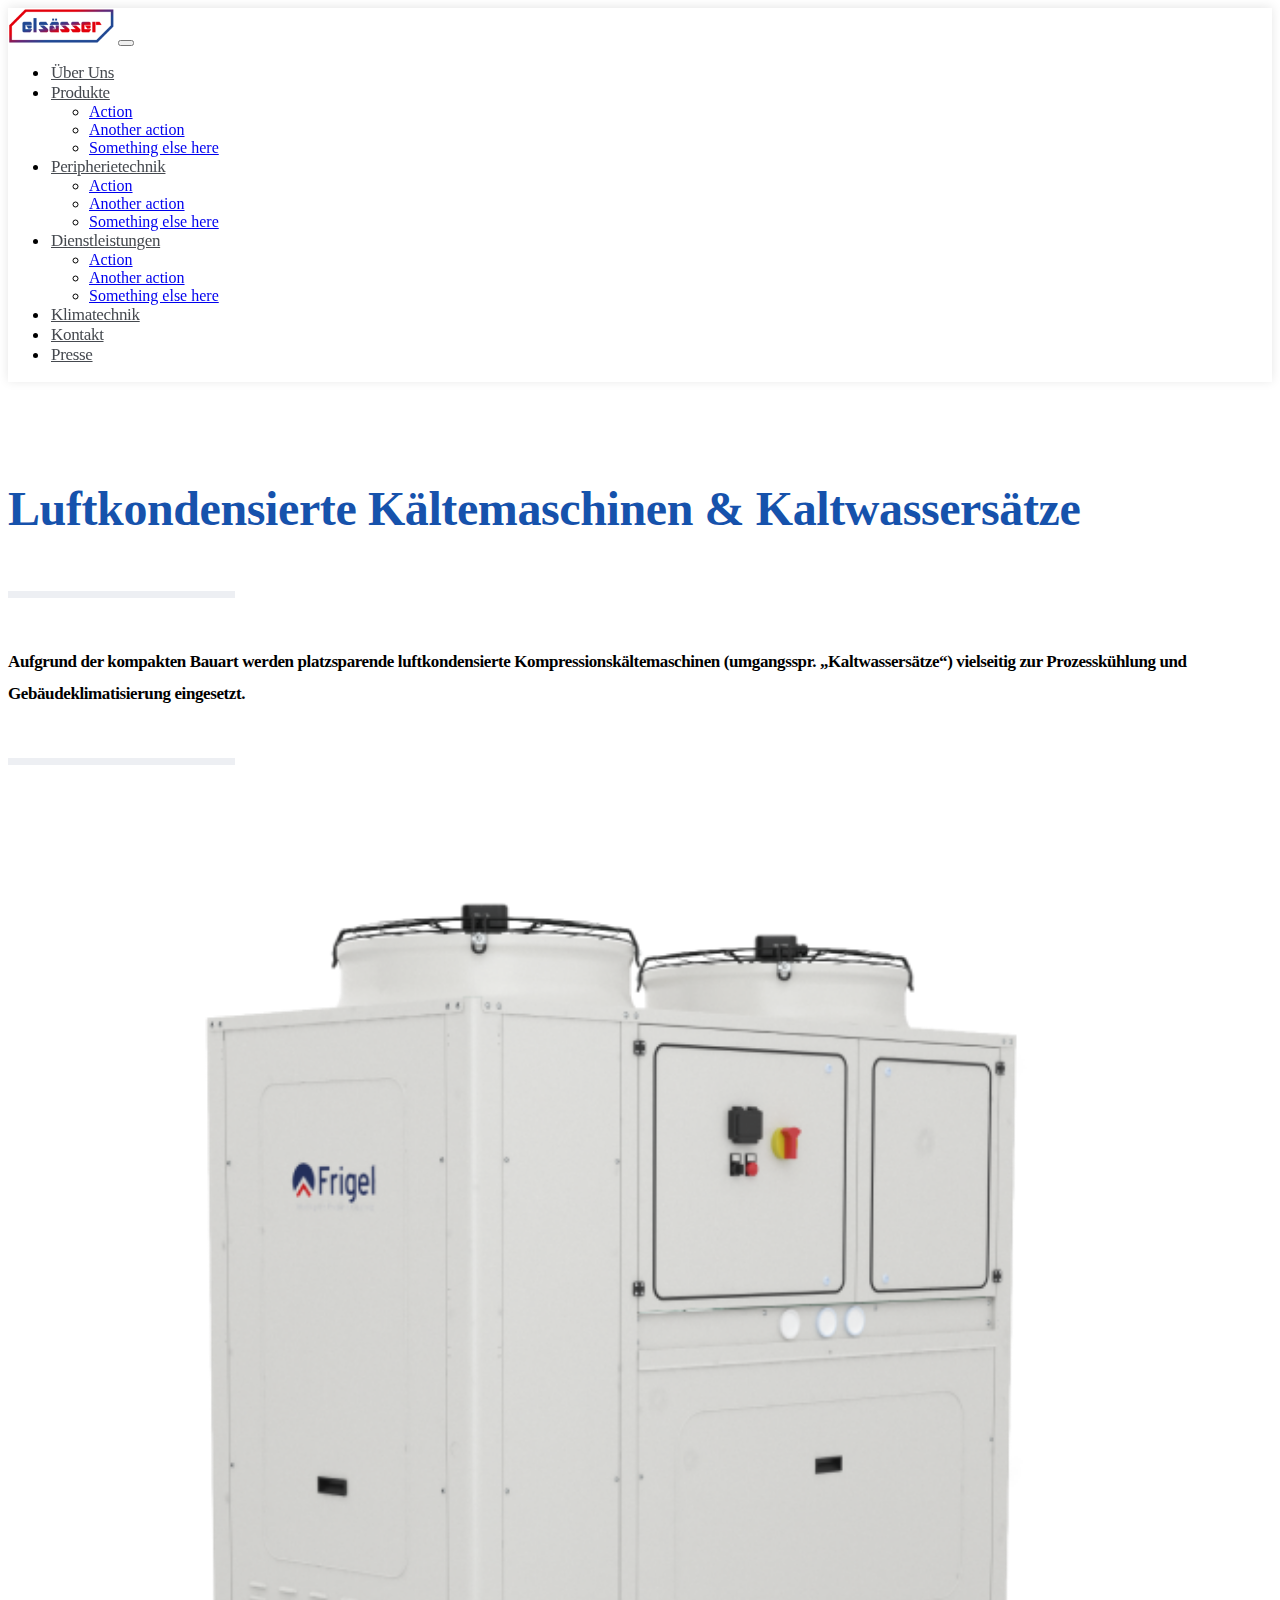
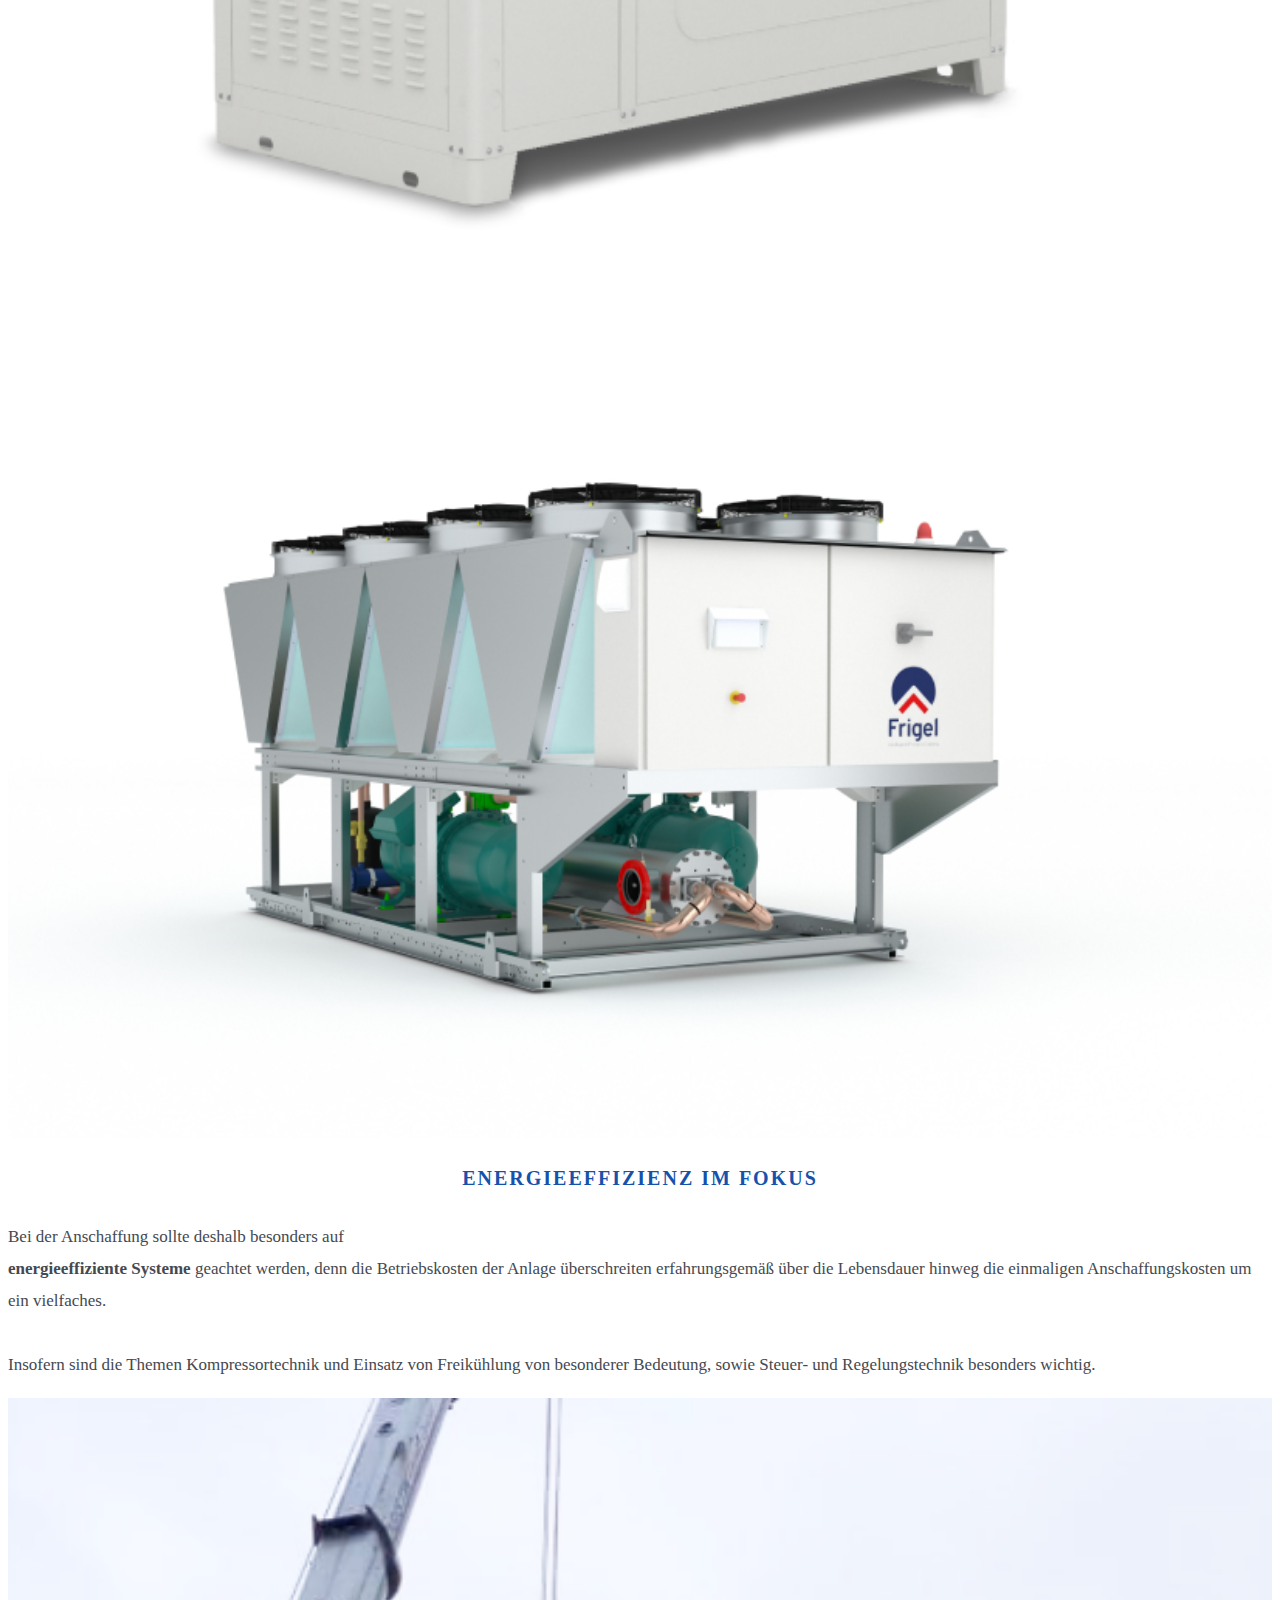
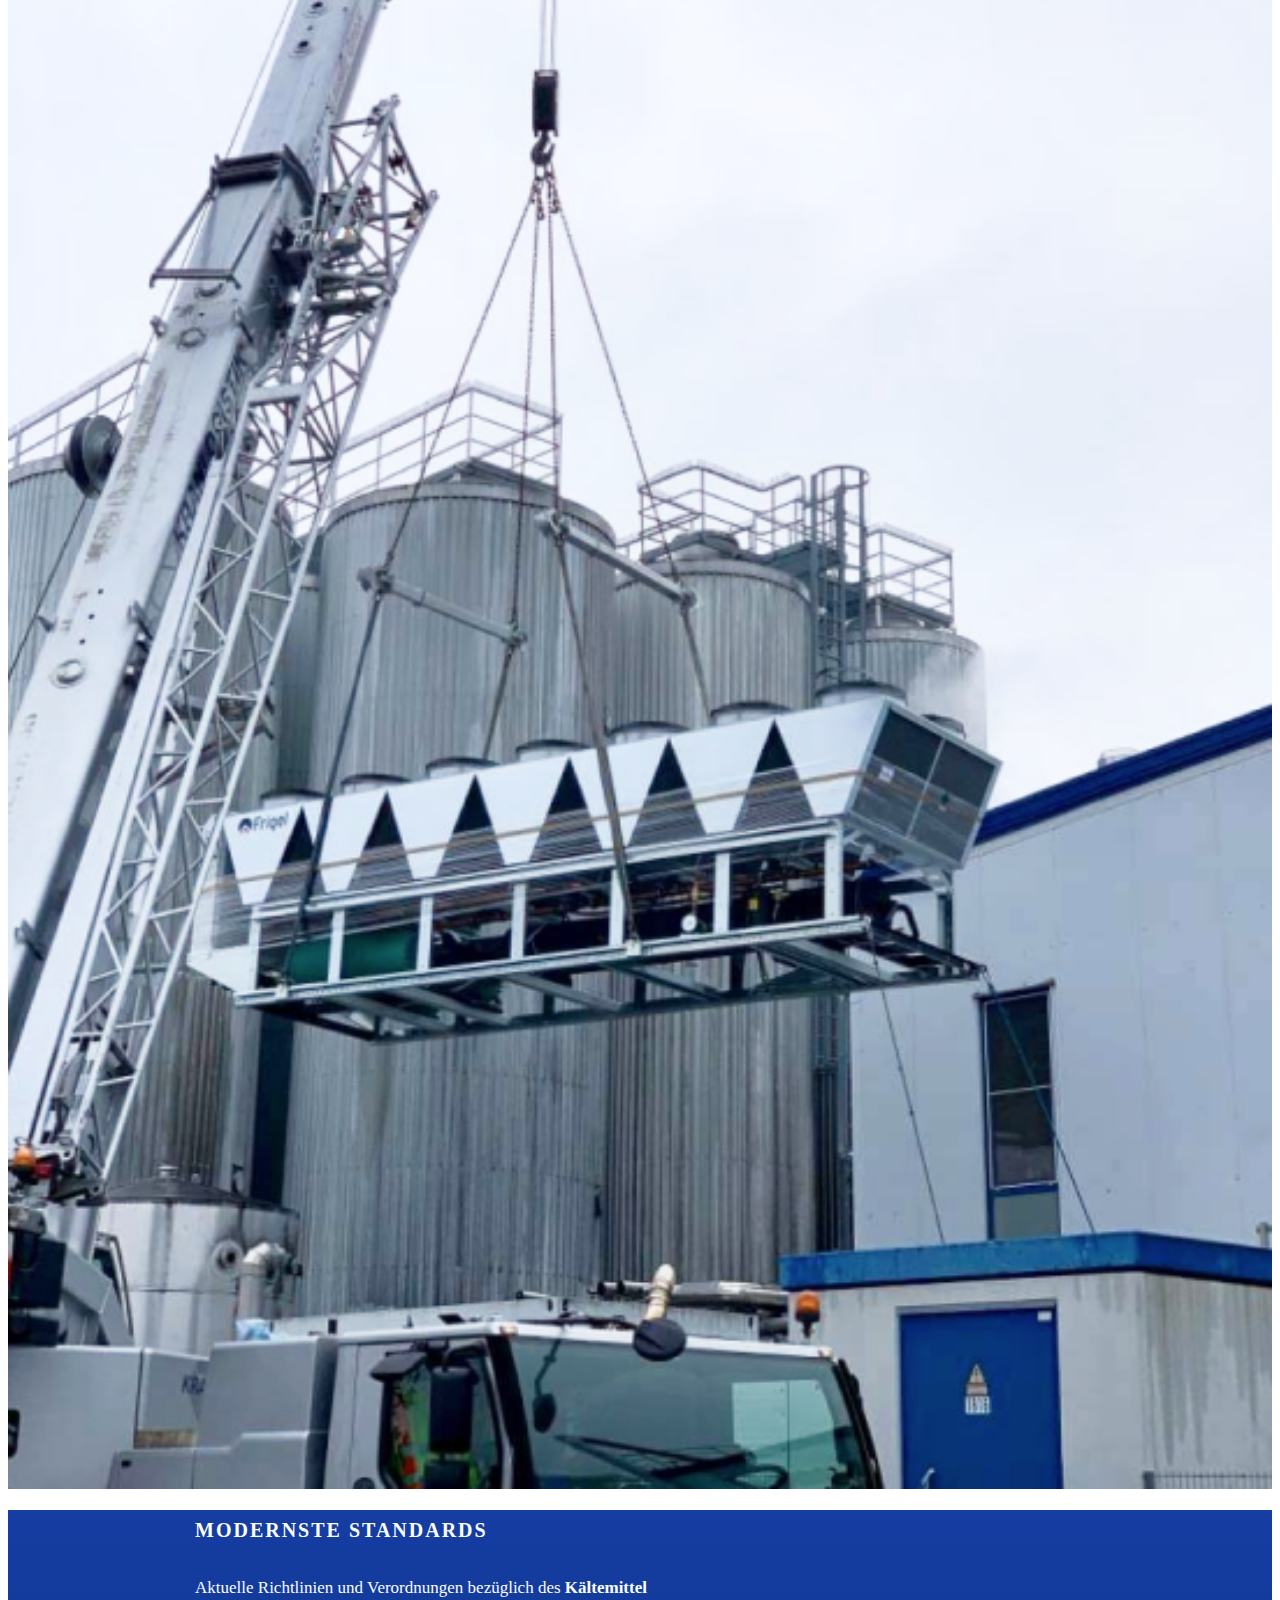
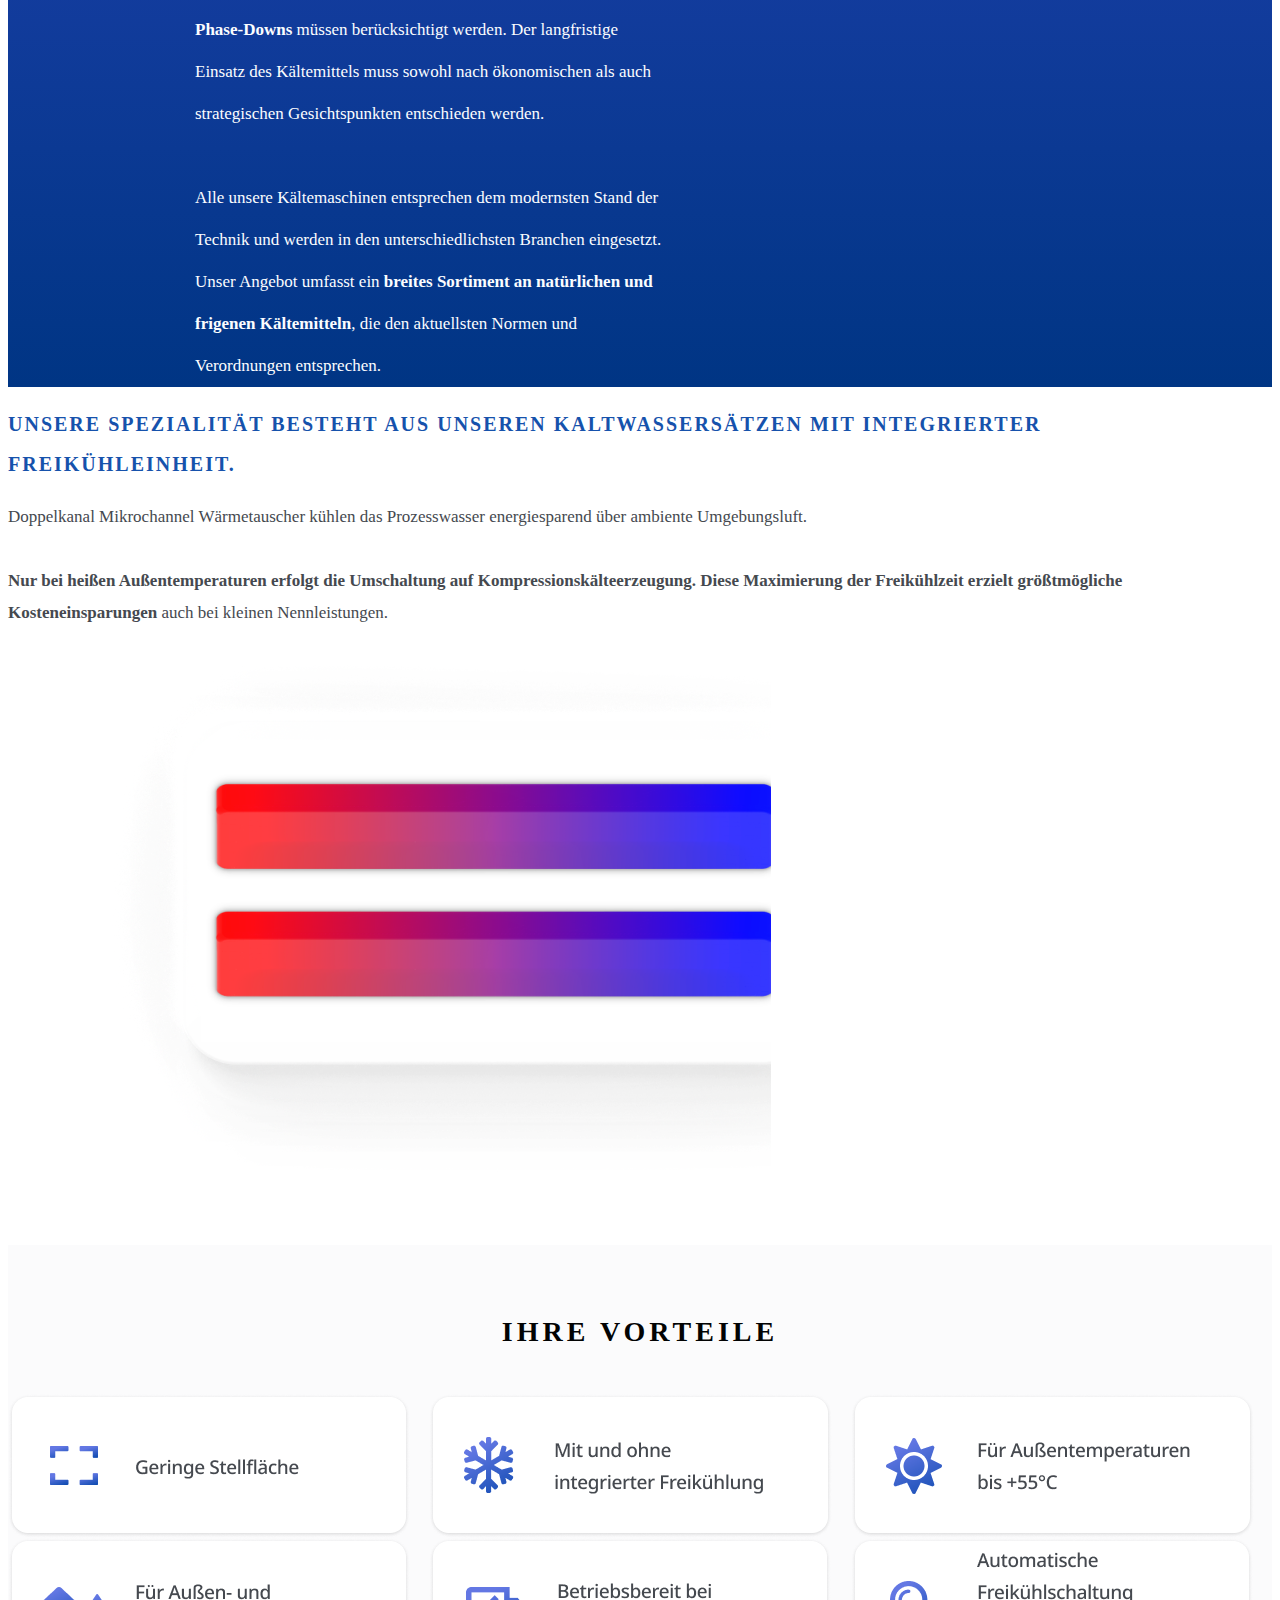
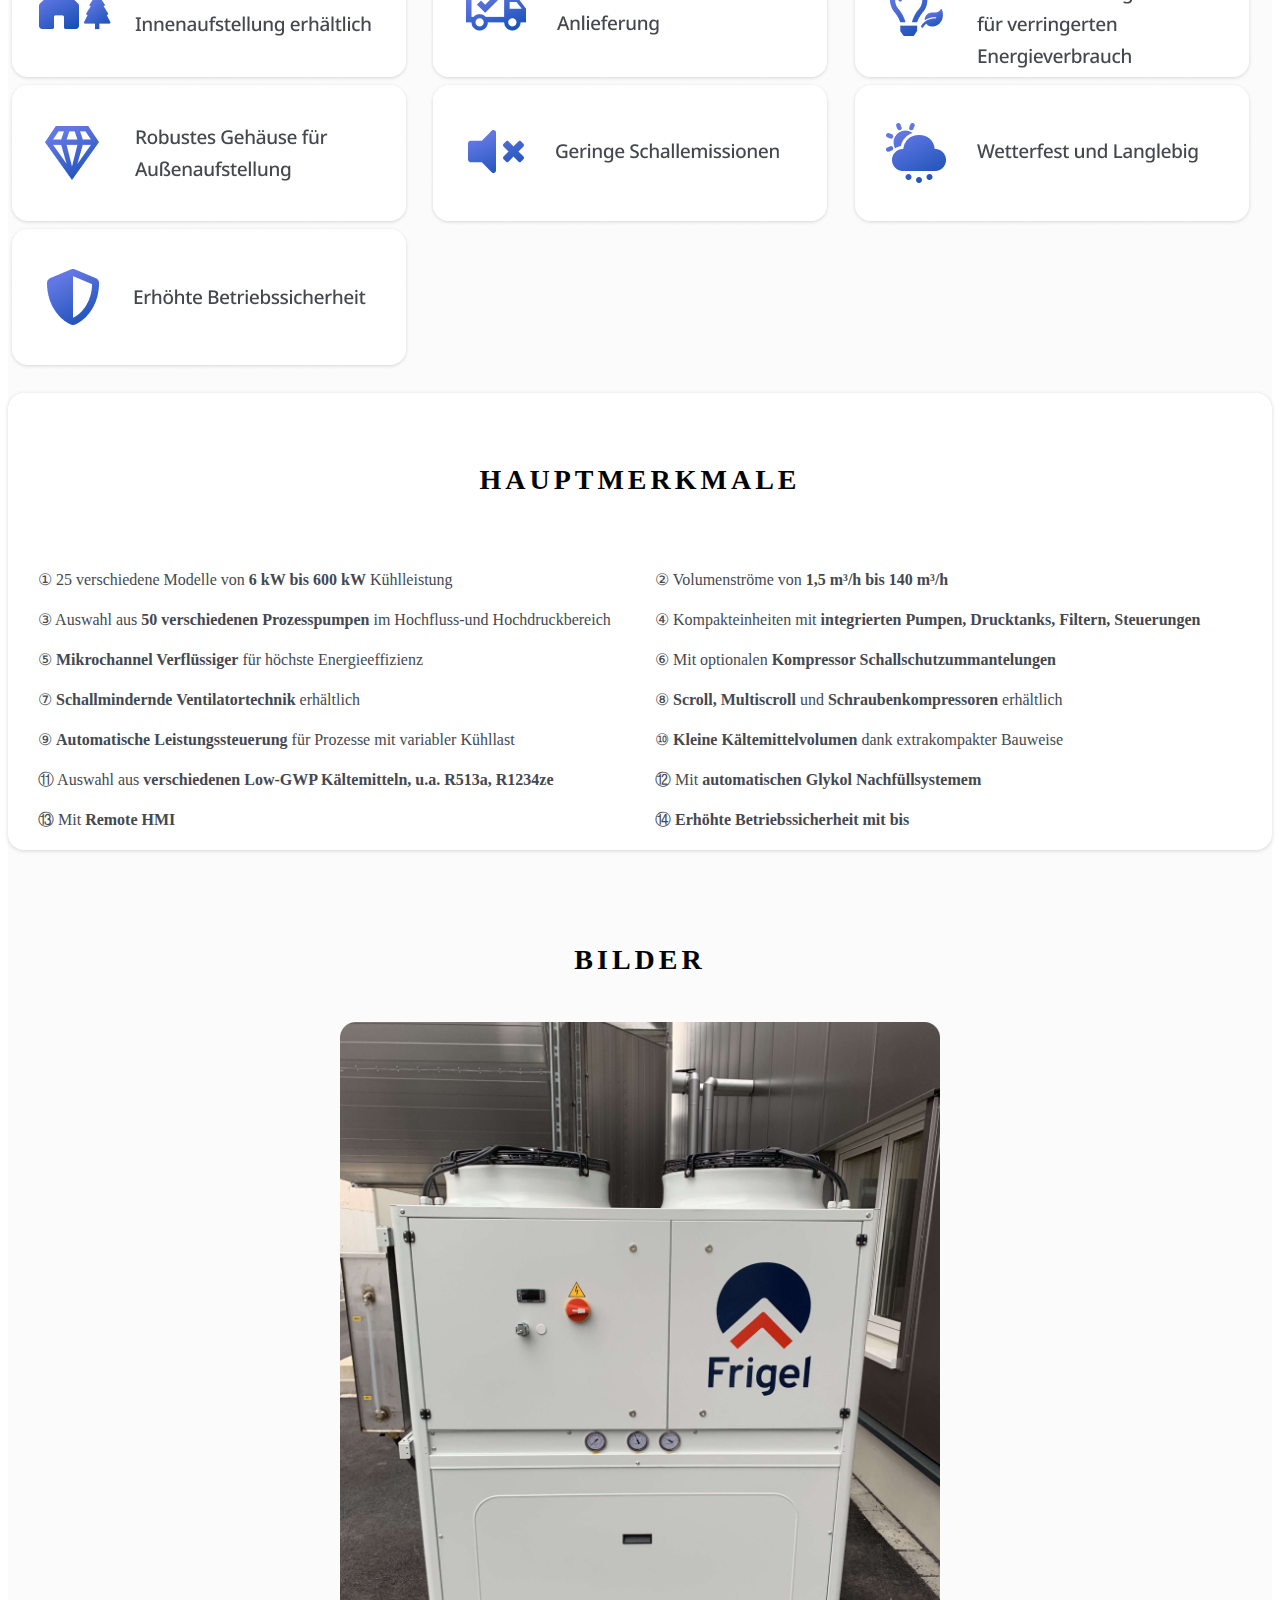
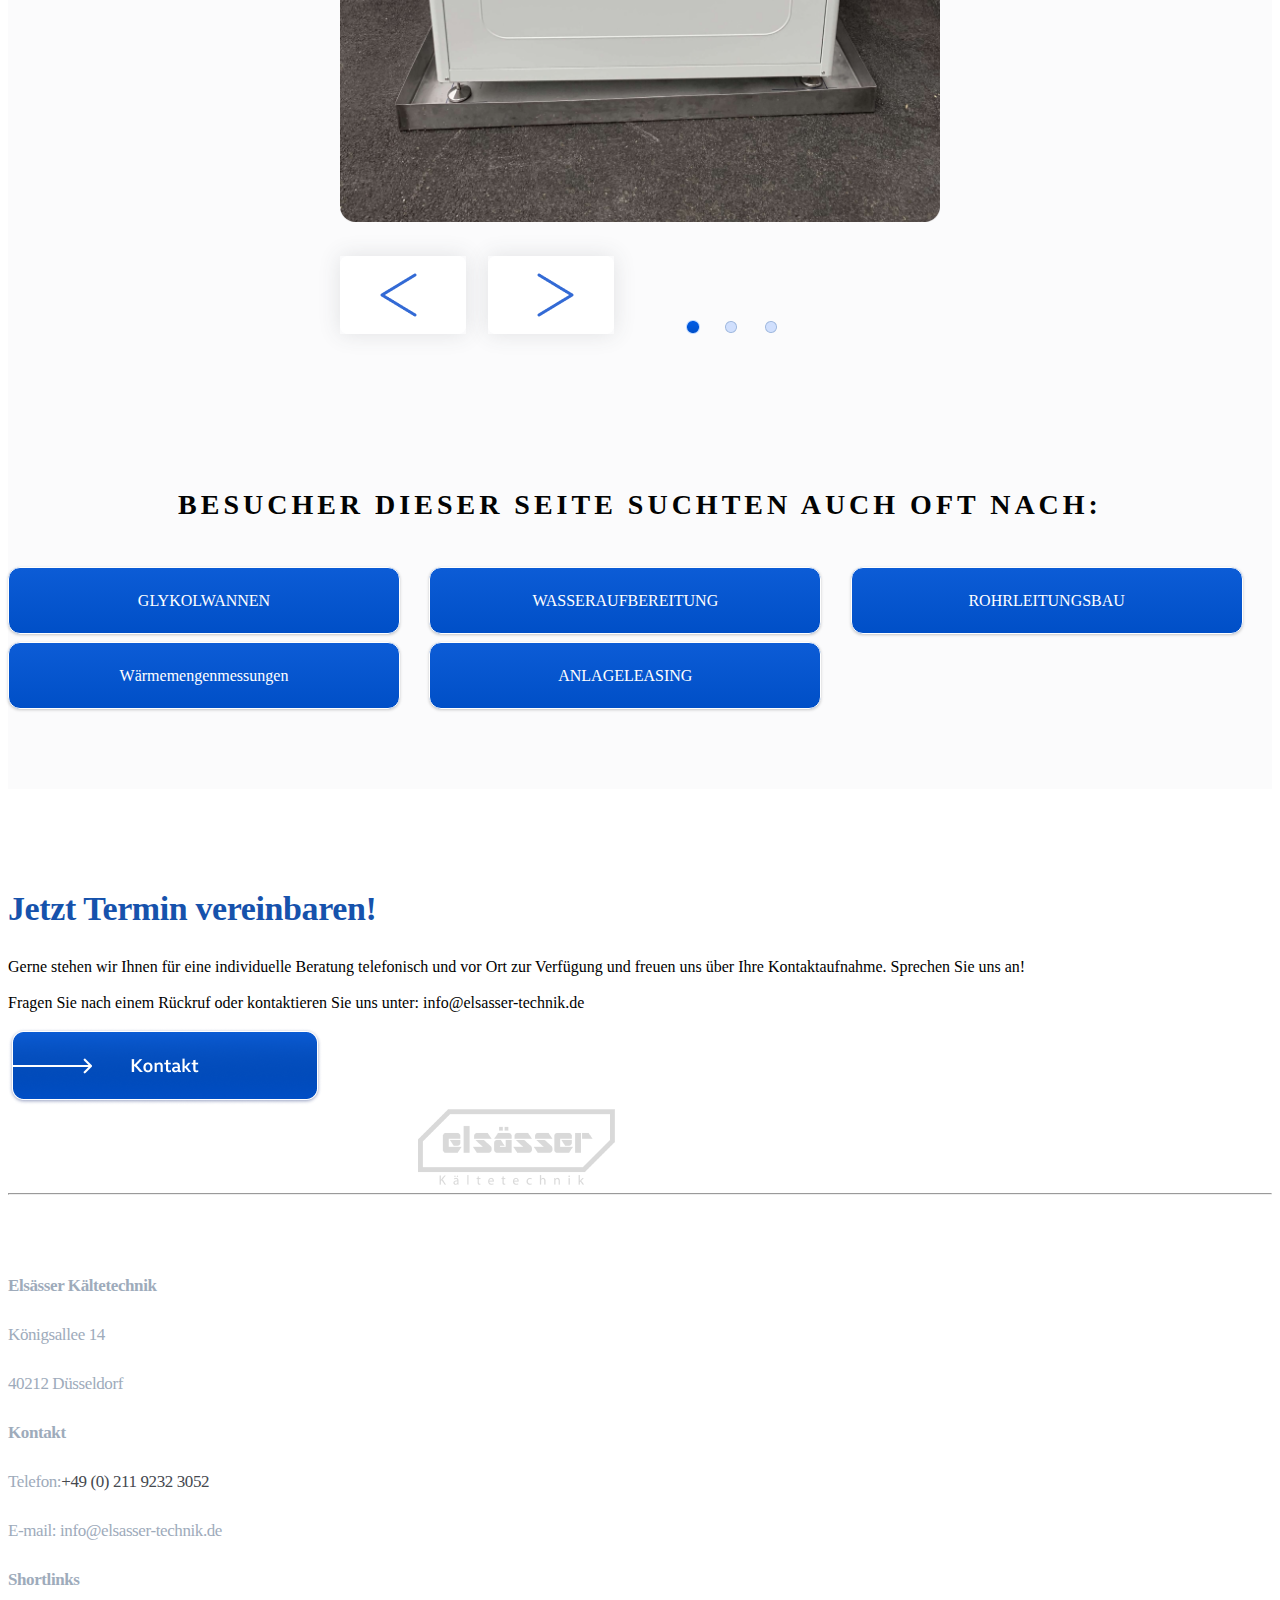
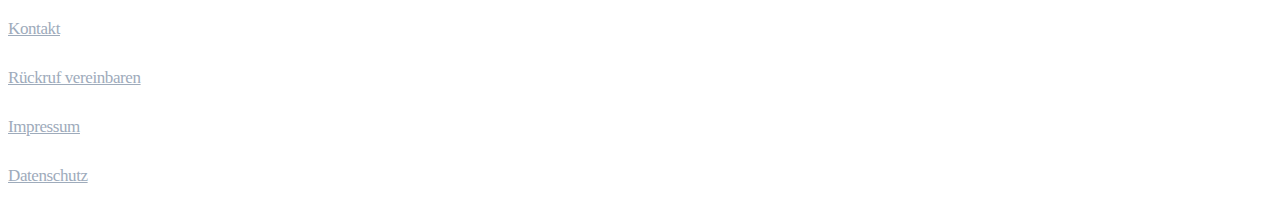
<file: homework8/index.html>
<!doctype html>
<html lang="en">
<head>
    <meta charset="UTF-8">
    <meta name="viewport"
          content="width=device-width, user-scalable=no, initial-scale=1.0, maximum-scale=1.0, minimum-scale=1.0">
    <meta http-equiv="X-UA-Compatible" content="ie=edge">
    <title>homework8</title>
    <link href="https://cdn.jsdelivr.net/npm/bootstrap@5.1.3/dist/css/bootstrap.min.css" rel="stylesheet"
          integrity="sha384-1BmE4kWBq78iYhFldvKuhfTAU6auU8tT94WrHftjDbrCEXSU1oBoqyl2QvZ6jIW3" crossorigin="anonymous">
    <link rel="stylesheet" href="css/main.css">
    <link rel="stylesheet" href="css/media.css">
</head>
<body>
<div class="header">
    <div class="container">
        <nav class="navbar navbar-expand-xl navbar-light">
            <div class="container-fluid">
                <a class="navbar-brand me-5" href="#"><img src="image/Logo.png" alt="logo"></a>
                <button class="navbar-toggler" type="button" data-bs-toggle="collapse"
                        data-bs-target="#navbarWithDropdown" aria-controls="navbarWithDropdown" aria-expanded="false"
                        aria-label="Toggle navigation">
                    <span class="navbar-toggler-icon"></span>
                </button>
                <div class="collapse navbar-collapse show justify-content-end" id="navbarWithDropdown">
                    <ul class="navbar-nav">
                        <li class="nav-item">
                            <a class="nav-link active" aria-current="page" href="#">Über Uns</a>
                        </li>
                        <li class="nav-item dropdown">
                            <a class="nav-link dropdown-toggle" href="#" id="navbarDropdownMenuLink1" role="button"
                               data-bs-toggle="dropdown" aria-expanded="false">
                                Produkte
                            </a>
                            <ul class="dropdown-menu" aria-labelledby="navbarDropdownMenuLink2">
                                <li><a class="dropdown-item" href="#">Action</a></li>
                                <li><a class="dropdown-item" href="#">Another action</a></li>
                                <li><a class="dropdown-item" href="#">Something else here</a></li>
                            </ul>
                        </li>
                        <li class="nav-item dropdown">
                            <a class="nav-link dropdown-toggle" href="#" id="navbarDropdownMenuLink3" role="button"
                               data-bs-toggle="dropdown" aria-expanded="false">
                                Peripherietechnik
                            </a>
                            <ul class="dropdown-menu" aria-labelledby="navbarDropdownMenuLink">
                                <li><a class="dropdown-item" href="#">Action</a></li>
                                <li><a class="dropdown-item" href="#">Another action</a></li>
                                <li><a class="dropdown-item" href="#">Something else here</a></li>
                            </ul>
                        </li>
                        <li class="nav-item dropdown">
                            <a class="nav-link dropdown-toggle" href="#" id="navbarDropdownMenuLink" role="button"
                               data-bs-toggle="dropdown" aria-expanded="false">
                                Dienstleistungen
                            </a>
                            <ul class="dropdown-menu" aria-labelledby="navbarDropdownMenuLink">
                                <li><a class="dropdown-item" href="#">Action</a></li>
                                <li><a class="dropdown-item" href="#">Another action</a></li>
                                <li><a class="dropdown-item" href="#">Something else here</a></li>
                            </ul>
                        </li>
                        <li class="nav-item">
                            <a class="nav-link active" aria-current="page" href="#">Klimatechnik</a>
                        </li>
                        <li class="nav-item">
                            <a class="nav-link active" aria-current="page" href="#">Kontakt</a>
                        </li>
                        <li class="nav-item">
                            <a class="nav-link active" aria-current="page" href="#">Presse</a>
                        </li>
                    </ul>
                </div>
            </div>
        </nav>
    </div>
</div>

<div class="first_cold">
    <div class="container">
        <div class="row">
            <div class="col-xl-5 first_cold_left">
                <h1>Luftkondensierte
                    Kältemaschinen
                    & Kaltwassersätze</h1>
                <p class="first_cold_text">Aufgrund der kompakten Bauart werden platzsparende luftkondensierte
                    Kompressionskältemaschinen
                    (umgangsspr. „Kaltwassersätze“) vielseitig zur
                    Prozesskühlung und Gebäudeklimatisierung eingesetzt.
                </p>
            </div>
            <div class="col-xl-7 first_cold_right">
                <img src="image/cold_small.png" alt="cool">
            </div>
        </div>
        <div class="row">
            <div class="col-xl-7 second_cold_left d-flex">
                <img src="image/cold_big.png" alt="cool">
            </div>
            <div class="col-xl-4 second_right">
                <h2 class="second_right_text">ENERGIEEFFIZIENZ IM FOKUS</h2>
                <p class="second_cold_text">Bei der Anschaffung sollte deshalb besonders auf <br><span>energieeffiziente Systeme</span>
                    geachtet werden, denn die Betriebskosten der Anlage überschreiten
                    erfahrungsgemäß über die Lebensdauer hinweg die einmaligen Anschaffungskosten um ein vielfaches.
                    <br><br>Insofern sind die Themen Kompressortechnik und Einsatz von Freikühlung von besonderer
                    Bedeutung,
                    sowie Steuer- und Regelungstechnik besonders wichtig.
                </p>
            </div>
        </div>
    </div>
</div>

<div class="second_cold">
    <div class="container">
        <div class="row">
            <div class="col-xl-5">
                <img src="image/fabr.png" alt="fab" class="fabr">
            </div>
            <div class="col-xl-7 blue_text d-flex flex-column justify-content-center">
                <h2>MODERNSTE STANDARDS</h2>
                <p>Aktuelle Richtlinien und Verordnungen bezüglich des <span>Kältemittel Phase-Downs</span> müssen berücksichtigt werden.
                    Der langfristige Einsatz des Kältemittels muss sowohl nach ökonomischen als auch strategischen Gesichtspunkten entschieden werden. <br> <br>

                    Alle unsere Kältemaschinen entsprechen dem modernsten Stand der Technik und werden in den unterschiedlichsten Branchen eingesetzt. Unser Angebot umfasst ein <span>breites Sortiment an natürlichen und frigenen Kältemitteln</span>,
                    die den aktuellsten Normen und Verordnungen entsprechen.</p>
            </div>
        </div>
    </div>
</div>

<div class="hot_cold">
    <div class="container">
        <div class="row">
            <div class="col-xl-5 hot_text d-flex flex-column justify-content-center">
                <h2>Unsere Spezialität besteht aus unseren Kaltwassersätzen mit integrierter Freikühleinheit.</h2>
                <p>Doppelkanal Mikrochannel Wärmetauscher kühlen das Prozesswasser energiesparend über ambiente Umgebungsluft.
                    <br><br>
                    <span>Nur bei heißen Außentemperaturen erfolgt die Umschaltung auf Kompressionskälteerzeugung. Diese Maximierung der Freikühlzeit erzielt größtmögliche Kosteneinsparungen</span>
                    auch bei kleinen Nennleistungen.</p>
            </div>
            <div class="col-7"><img src="image/IconHotToCold.png" alt="" class="hot"></div>
        </div>
    </div>
</div>

<div class="wrapper">
    <h2 class="ihre">IHRE VORTEILE</h2>
    <div class="container">
        <div class="wrapper_grid">
            <img src="image/ihre1.png" alt="" class="items">
            <img src="image/ihre2.png" alt="" class="items">
            <img src="image/ihre3.png" alt="" class="items">
            <img src="image/ihre4.png" alt="" class="items">
            <img src="image/ihre5.png" alt="" class="items">
            <img src="image/ihre6.png" alt="" class="items">
            <img src="image/ihre7.png" alt="" class="items">
            <img src="image/ihre8.png" alt="" class="items">
            <img src="image/ihre9.png" alt="" class="items">
            <img src="image/ihre10.png" alt="" class="items">

        </div>

        <div class="haupt">
            <h2 class="ihre">HAUPTMERKMALE</h2>
                <div class="wrapper_list">
                    <div class="list">①    25 verschiedene Modelle von <span>6 kW bis 600 kW</span> Kühlleistung</div>
                    <div class="list">②    Volumenströme von <span>1,5 m³/h bis 140 m³/h</span></div>
                    <div class="list">③    Auswahl aus <span>50 verschiedenen Prozesspumpen</span> im Hochfluss-und Hochdruckbereich</div>
                    <div class="list">④    Kompakteinheiten mit <span>integrierten Pumpen, Drucktanks, Filtern, Steuerungen</span> </div>
                    <div class="list">⑤    <span>Mikrochannel Verflüssiger</span> für höchste Energieeffizienz</div>
                    <div class="list">⑥    Mit optionalen <span>Kompressor Schallschutzummantelungen</span></div>
                    <div class="list">⑦    <span>Schallmindernde Ventilatortechnik</span> erhältlich</div>
                    <div class="list">⑧    <span>Scroll, Multiscroll</span> und <span>Schraubenkompressoren</span>  erhältlich </div>
                    <div class="list">⑨    <span>Automatische Leistungssteuerung</span> für Prozesse mit variabler Kühllast</div>
                    <div class="list">⑩    <span>Kleine Kältemittelvolumen</span> dank extrakompakter Bauweise</div>
                    <div class="list">⑪    Auswahl aus <span>verschiedenen Low-GWP Kältemitteln, u.a. R513a, R1234ze</span> </div>
                    <div class="list">⑫    Mit <span>automatischen Glykol Nachfüllsystemem</span></div>
                    <div class="list">⑬    Mit <span>Remote HMI</span></div>
                    <div class="list">⑭    <span>Erhöhte Betriebssicherheit mit bis </span></div>
                </div>
        </div>
    </div>

    <h2 class="ihre">BILDER</h2>
    <div class="wrap_frig d-flex flex-column">
        <img src="image/frigel.png" alt="fr" class="frigel">
        <div class="arrows d-flex align-items-start">
            <img class="arr" src="image/arrleft.png" alt="al">
            <img class="arr" src="image/arrright.png" alt="ar">
            <img src="image/circle3.png" alt="c3" class="circle">
        </div>
    </div>

    <h2 class="ihre">BESUCHER DIESER SEITE SUCHTEN AUCH OFT NACH:</h2>
    <div class="container">
        <div class="group">
            <div class="group-item">GLYKOLWANNEN</div>
            <div class="group-item">WASSERAUFBEREITUNG</div>
            <div class="group-item">ROHRLEITUNGSBAU</div>
            <div class="group-item">Wärmemengenmessungen</div>
            <div class="group-item">ANLAGELEASING</div>
        </div>
    </div>


</div>
<div class="container finish">
    <div class="row">
        <div class="col-xl-4">
            <h2 class="jet">Jetzt Termin vereinbaren!</h2>
        </div>
        <div class="col-xl-4">
            <p class="contact">Gerne stehen wir Ihnen für eine individuelle Beratung telefonisch und vor Ort zur Verfügung und freuen
                uns über Ihre Kontaktaufnahme. Sprechen Sie uns an! <br><br>
                Fragen Sie nach einem Rückruf oder kontaktieren Sie uns unter: info@elsasser-technik.de
            </p>
            <img src="image/kontact.png" alt="" class="kont">
        </div>
        <div class="col-xl-4">
            <img src="image/Logo3black%203.png" alt="" class="logoblack">
        </div>
    </div>
</div>
<hr>
<div class="footer">
    <div class="container">
        <div class="row align-items-end justify-content-center">
            <div class="col-xl-3 foot_txt">
                <p><span>Elsässer Kältetechnik</span></p>
                <p>Königsallee 14</p>
                <p>40212 Düsseldorf</p>
            </div>
            <div class="col-xl-3 foot_txt">
                <p><span>Kontakt</span></p>
                <p>Telefon:<a href="tel:+1234567890">+49 (0) 211 9232 3052</a></p>
                <p>E-mail: info@elsasser-technik.de</p>
            </div>
            <div class="col-xl-3 foot_txt">
                <p><span>Shortlinks</span></p>
                <p class="text_under">Kontakt</p>
                <p class="text_under">Rückruf vereinbaren</p>
            </div>
            <div class="col-xl-3 foot_txt">
                <p class="text_under">Impressum</p>
                <p class="text_under">Datenschutz</p>
            </div>
        </div>
    </div>
</div>


<script src="https://cdn.jsdelivr.net/npm/@popperjs/core@2.10.2/dist/umd/popper.min.js"
        integrity="sha384-7+zCNj/IqJ95wo16oMtfsKbZ9ccEh31eOz1HGyDuCQ6wgnyJNSYdrPa03rtR1zdB"
        crossorigin="anonymous"></script>
<script src="https://cdn.jsdelivr.net/npm/bootstrap@5.1.3/dist/js/bootstrap.min.js"
        integrity="sha384-QJHtvGhmr9XOIpI6YVutG+2QOK9T+ZnN4kzFN1RtK3zEFEIsxhlmWl5/YESvpZ13"
        crossorigin="anonymous"></script>
</body>
</html>
</file>
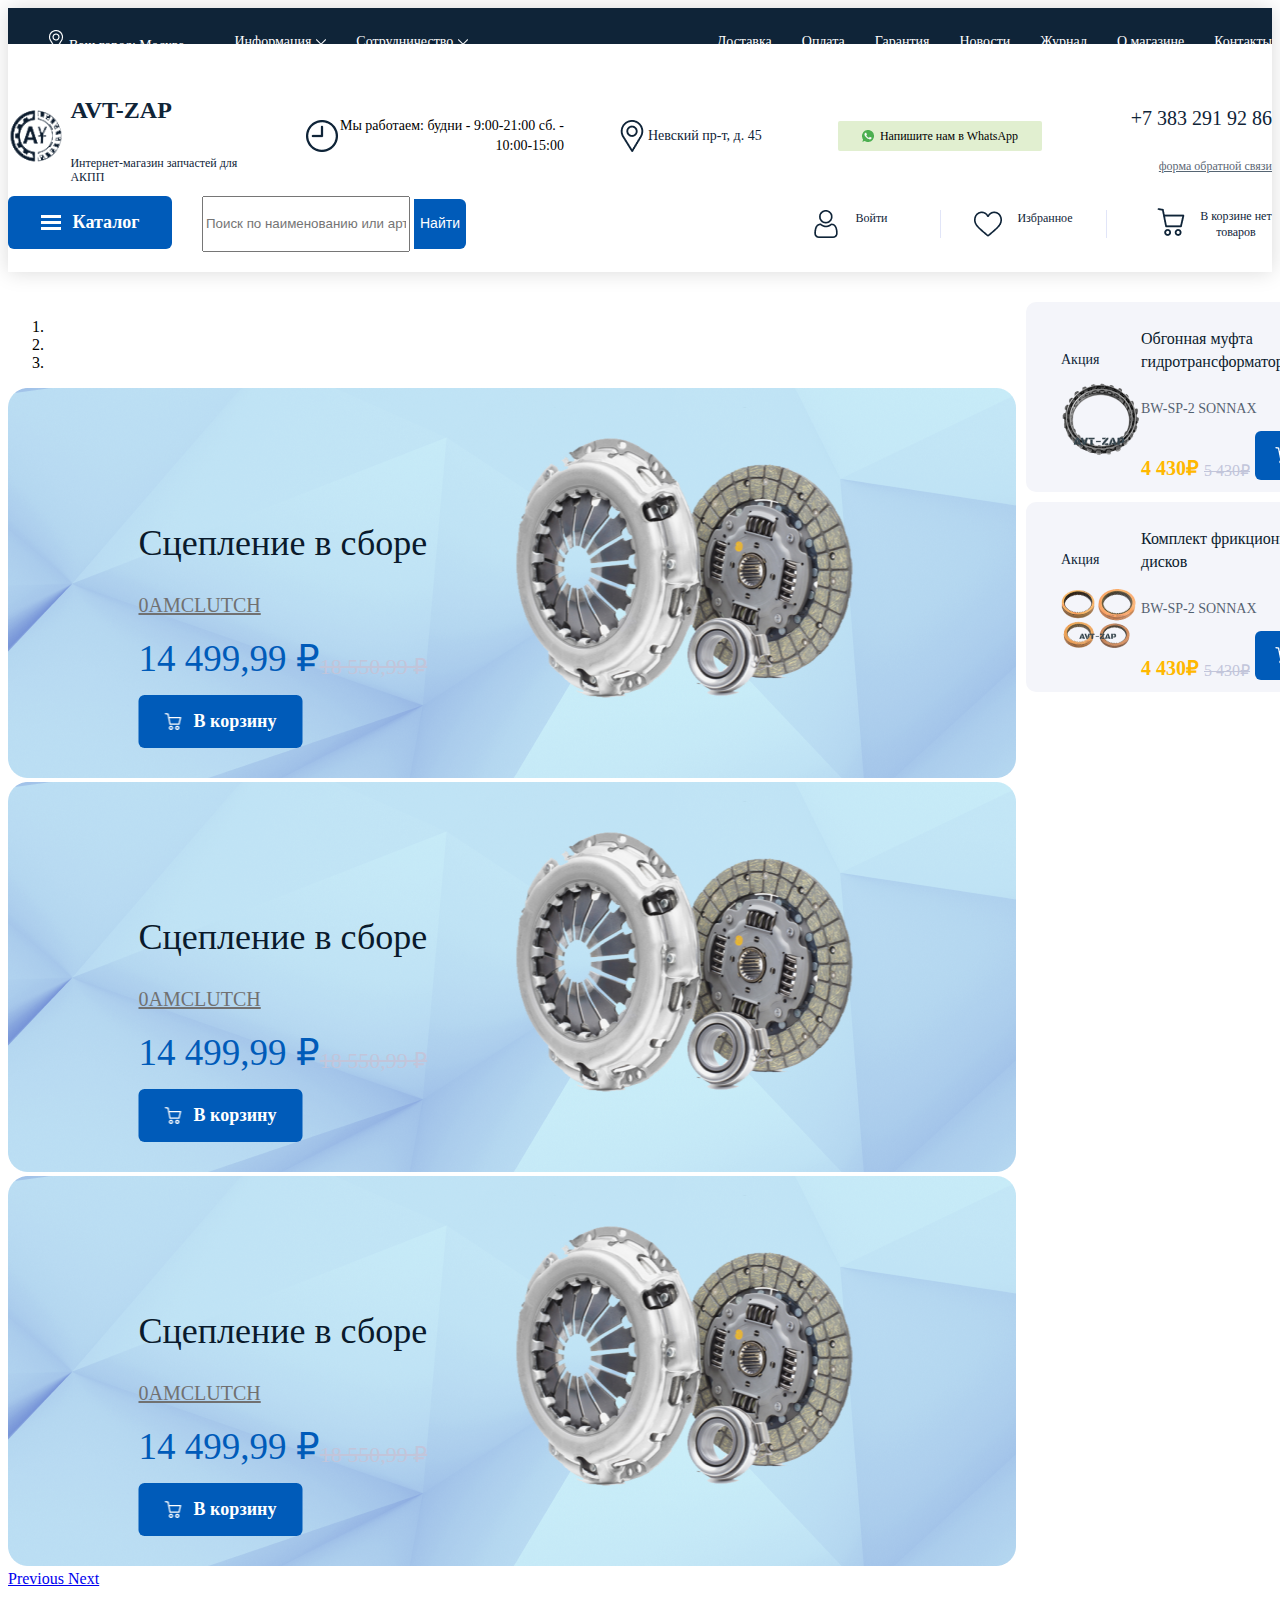
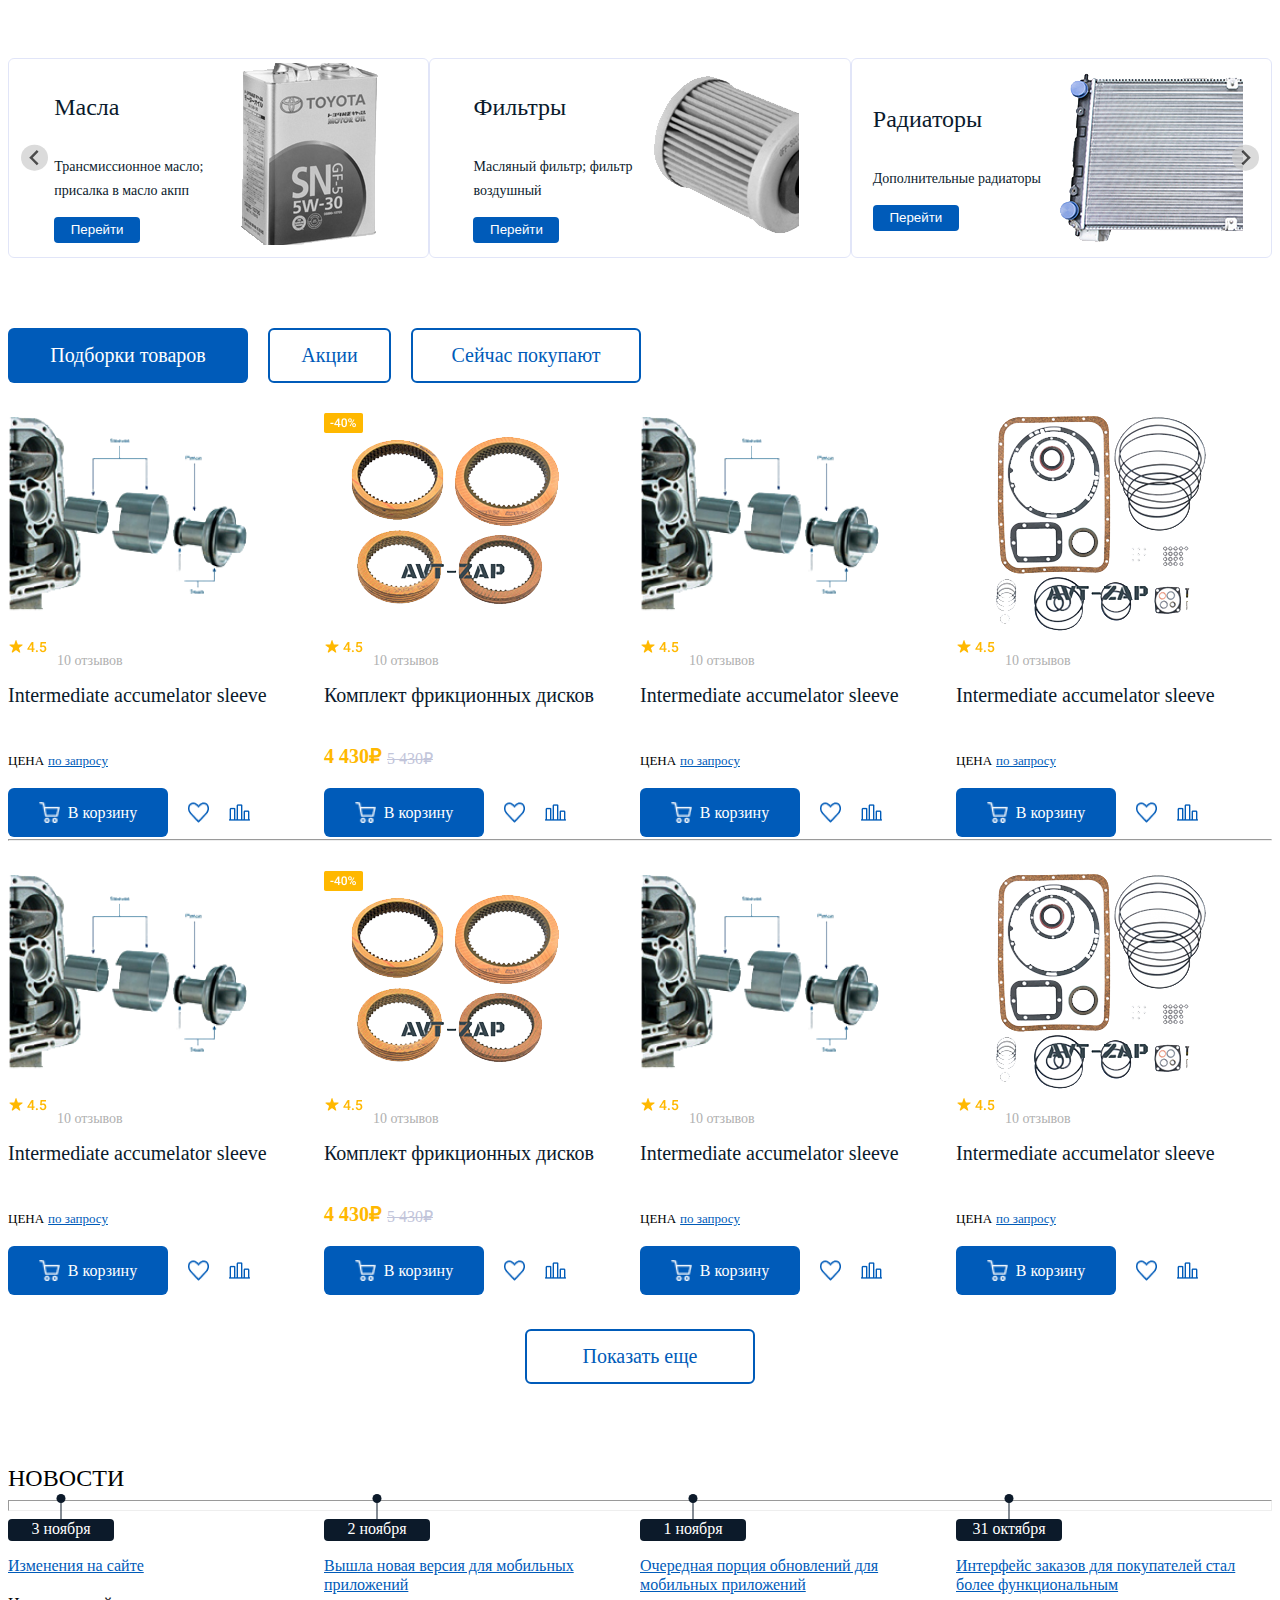
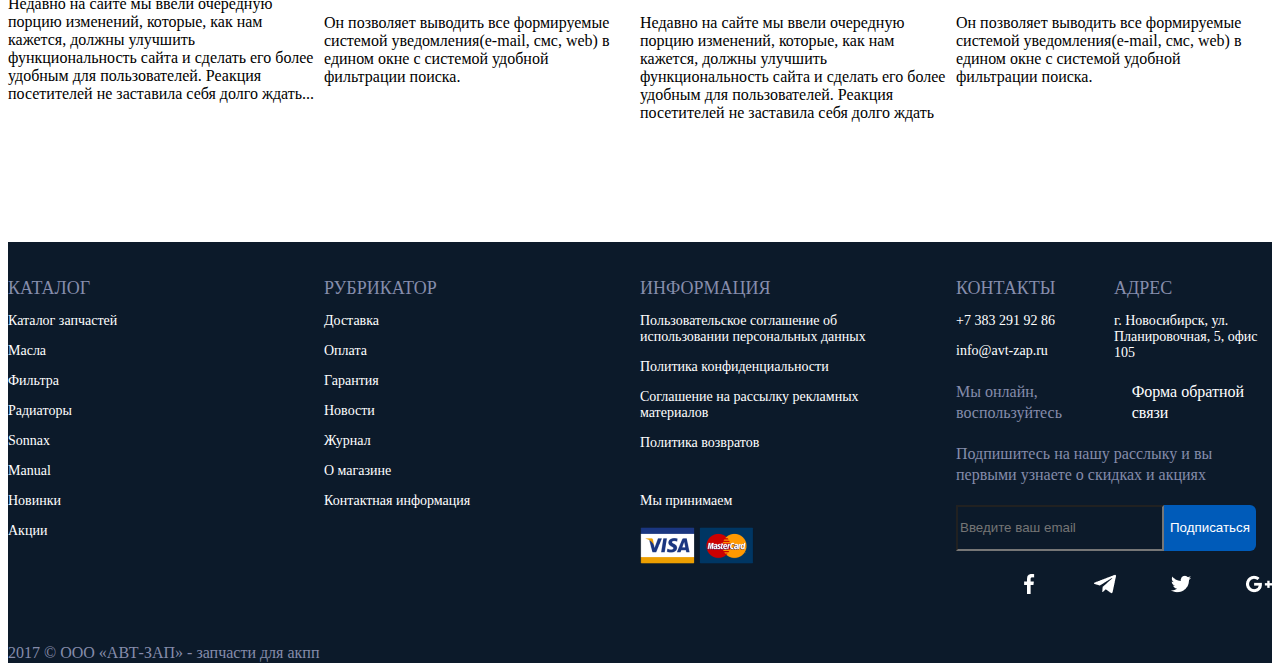
<file: homework9/index.html>
<!doctype html>
<html lang="en">
<head>
    <meta charset="UTF-8">
    <meta name="viewport"
          content="width=device-width, user-scalable=no, initial-scale=1.0, maximum-scale=1.0, minimum-scale=1.0">
    <meta http-equiv="X-UA-Compatible" content="ie=edge">
    <title>AVT-ZAP</title>
    <link href="https://cdn.jsdelivr.net/npm/bootstrap@5.1.3/dist/css/bootstrap.min.css" rel="stylesheet"
          integrity="sha384-1BmE4kWBq78iYhFldvKuhfTAU6auU8tT94WrHftjDbrCEXSU1oBoqyl2QvZ6jIW3" crossorigin="anonymous">
    <link rel="stylesheet" href="css/main.css">
    <link rel="stylesheet" href="css/media.css">
    <link rel="stylesheet" href="css/splide.min.css">
</head>
<body>
<header>
    <div class="wrapper">
        <div class="contain">
            <div class="nav_wrap">
                <ul class="first_nav">
                    <li><img class="logo_nav" src="image/logo_nav.png" alt="logo">Ваш город: <span>Москва</span></li>
                    <li>
                        <div class="info media_none">Информация
                        <img src="image/arrow.png" alt="arr" class="arrow">
                        </div>

                    </li>

                    <li>
                        <div class="info main_none media_yes">Еще
                            <img src="image/arrow.png" alt="arr" class="arrow">
                        </div>

                    </li>

                    <li>
                        <div class="coop media_none">Сотрудничество
                            <img src="image/arrow.png" alt="arr" class="arrow">
                        </div>
                    </li>
                </ul>
                <ul class="second_nav media_none">
                    <li class="media_none">Доставка</li>
                    <li class="media_none">Оплата</li>
                    <li class="media_none">Гарантия</li>
                    <li class="media_none">Новости</li>
                    <li class="media_none">Журнал</li>
                    <li class="media_none">О магазине</li>
                    <li class="media_none">Контакты</li>
                </ul>
            </div>
        </div>
    </div>

    <div class="contain">
        <div class="avt_zap">
            <div class="shop_avt">
                <img src="image/avtlogo.png" alt="avtlogo" class="avtlogo">
                <div class="shop_text">
                    <h2 class="avt">AVT-ZAP</h2>
                    <p class="shop">Интернет-магазин запчастей для АКПП</p>
                </div>
            </div>
            <div class="time_avt">
                <img src="image/timeicon.png" alt="time" class="time">
                <p class="graf">Мы работаем: будни - 9:00-21:00
                    сб. - 10:00-15:00</p>
            </div>
            <div class="map_avt">
                <img src="image/blacklogo_nav.png" alt="l" class="map">
                <p class="nevskii">Невский пр-т, д. 45</p>
            </div>
            <div class="whatsapp_tel">
                <div class="whatsapp_avt">
                    <img src="image/whatsapp.png" alt="wa" class="wapp">
                    <div class="whatsapp">Напишите нам в WhatsApp</div>
                </div>
                <div class="tel_avt">
                    <p class="tel">+7 383 291 92 86</p>
                    <p class="feedback">форма обратной связи</p>
                </div>
            </div>

        </div>
    </div>

        <div class="contain">
            <div class="ui">
                <div class="search">
                    <div class="menu_cat">
                        <div class="lines">
                            <span class="line"></span>
                            <span class="line"></span>
                            <span class="line"></span>
                        </div>
                        <div class="catalog"><div class="media_none">Каталог</div></div>
                    </div>
                    <div class="input-group">
                        <input type="text" class="form-control" placeholder="Поиск по наименованию или артикулу"
                               aria-label="Username" aria-describedby="input-group-right">
                        <button class="find">Найти</button>
                    </div>
                </div>
                <div class="using media_none">
                    <div class="login">
                        <img src="image/usericon.png" alt="" class="log">
                        Войти
                    </div>
                    <div class="favour">
                        <img src="image/loveicon.png" alt="" class="fav">
                        Избранное
                    </div>
                    <div class="cart">
                        <img src="image/buyicon.png" alt="" class="buy">
                        В корзине
                        нет товаров
                    </div>
                </div>
            </div>
        </div>
</header>
<div class="main">
    <div class="contain">
        <div class="welcome">
            <div class="carusel">
                <div id="carouselWithIndicators" class="carousel slide" data-bs-ride="carousel">
                    <ol class="carousel-indicators">
                        <li data-bs-target="#carouselWithIndicators" data-bs-slide-to="0" class=""></li>
                        <li data-bs-target="#carouselWithIndicators" data-bs-slide-to="1" class="active" aria-current="true"></li>
                        <li data-bs-target="#carouselWithIndicators" data-bs-slide-to="2" class=""></li>
                    </ol>
                    <div class="carousel-inner">
                        <div class="carousel-item active">
                            <div class="wrap_mech">
                                <div class="mech_text">
                                    <h2>Сцепление в сборе</h2>
                                    <p>0AMCLUTCH</p>
                                    <div class="mech_price_wrap">
                                        <div class="mech_price">14 499,99 ₽</div>
                                        <div class="mech_oldprice">18 550,99 ₽</div>
                                    </div>
                                    <div class="menu_cat">
                                        <div class="lines">
                                            <img src="image/whitebuy.png" alt="">
                                        </div>
                                        <div class="catalog">В корзину</div>
                                    </div>
                                </div>
                                <img src="image/mainpage.png" alt="" class="mech_img">
                            </div>
                            <img src="image/mainbackground.png" class="d-block" alt="Slide 1">
                        </div>
                        <div class="carousel-item">
                            <div class="wrap_mech">
                                <div class="mech_text">
                                    <h2>Сцепление в сборе</h2>
                                    <p>0AMCLUTCH</p>
                                    <div class="mech_price_wrap">
                                        <div class="mech_price">14 499,99 ₽</div>
                                        <div class="mech_oldprice">18 550,99 ₽</div>
                                    </div>
                                    <div class="menu_cat">
                                        <div class="lines">
                                            <img src="image/whitebuy.png" alt="">
                                        </div>
                                        <div class="catalog">В корзину</div>
                                    </div>
                                </div>
                                <img src="image/mainpage.png" alt="" class="mech_img">
                            </div>
                            <img src="image/mainbackground.png" class="d-block" alt="Slide 2">
                        </div>
                        <div class="carousel-item">
                            <div class="wrap_mech">
                                <div class="mech_text">
                                    <h2>Сцепление в сборе</h2>
                                    <p>0AMCLUTCH</p>
                                    <div class="mech_price_wrap">
                                        <div class="mech_price">14 499,99 ₽</div>
                                        <div class="mech_oldprice">18 550,99 ₽</div>
                                    </div>
                                    <div class="menu_cat">
                                        <div class="lines">
                                            <img src="image/whitebuy.png" alt="">
                                        </div>
                                        <div class="catalog">В корзину</div>
                                    </div>
                                </div>
                                <img src="image/mainpage.png" alt="" class="mech_img">
                            </div>
                            <img src="image/mainbackground.png" class="d-block" alt="Slide 3">
                        </div>
                    </div>
                    <a class="carousel-control-prev" href="#carouselWithIndicators" role="button" data-bs-slide="prev">
                        <span class="carousel-control-prev-icon" aria-hidden="true"></span>
                        <span class="visually-hidden">Previous</span>
                    </a>
                    <a class="carousel-control-next" href="#carouselWithIndicators" role="button" data-bs-slide="next">
                        <span class="carousel-control-next-icon" aria-hidden="true"></span>
                        <span class="visually-hidden">Next</span>
                    </a>
                </div>
            </div>

            <div class="actions">
                <div class="act">

                    <div class="act_wrap">
                        <div class="act_img">
                            <p>Акция</p>
                            <img src="image/circle.png" alt="" class="circles1">
                        </div>
                        <div class="act_text"><h2>Обгонная муфта
                            гидротрансформатор</h2>
                            <p class="idk">BW-SP-2 SONNAX</p>
                            <div class="act_price_wrap">
                                <div class="act_price">4 430₽</div>
                                <div class="act_oldprice">5 430₽</div>
                                <button class="act_btn"><img src="image/whitebuy.png" alt=""></button>
                            </div>
                        </div>
                    </div>
                </div>
                <div class="act">
                    <div class="act_wrap">
                        <div class="act_img">
                            <p>Акция</p>
                            <img src="image/circles.png" alt="" class="circles1">
                        </div>
                        <div class="act_text"><h2>Комплект фрикционных дисков</h2>
                            <p class="idk">BW-SP-2 SONNAX</p>
                            <div class="act_price_wrap">
                                <div class="act_price">4 430₽</div>
                                <div class="act_oldprice">5 430₽</div>
                                <button class="act_btn"><img src="image/whitebuy.png" alt=""></button>
                            </div>
                        </div>

                    </div>
                </div>
            </div>

        </div>

        <div class="contain">
            <div class="splide">
                <div class="splide__track">
                    <ul class="splide__list">
                        <li class="splide__slide">
                            <div class="slide_wrap">
                                <div class="first_half oil">
                                    <h2>Масла</h2>
                                    <p>Трансмиссионное масло;
                                        присалка в масло акпп</p>
                                    <button>Перейти</button>
                                </div>
                                <div class="second_half">
                                    <img src="image/toyota.png" alt="">
                                </div>
                            </div>
                        </li>
                        <li class="splide__slide">
                            <div class="slide_wrap">
                                <div class="first_half">
                                    <h2>Фильтры</h2>
                                    <p>Масляный фильтр;
                                        фильтр воздушный</p>
                                    <button>Перейти</button>
                                </div>
                                <div class="second_half">
                                    <img src="image/filter.png" alt="">
                                </div>
                            </div>
                        </li>
                        <li class="splide__slide">
                            <div class="slide_wrap">
                                <div class="first_half">
                                    <h2>Радиаторы</h2>
                                    <p>Дополнительные
                                        радиаторы</p>
                                    <button>Перейти</button>
                                </div>
                                <div class="second_half">
                                    <img src="image/radiator.png" alt="">
                                </div>
                            </div>
                        </li>
                    </ul>
                </div>
            </div>

            <div class="trend">
                <div class="trend_item">Подборки товаров</div>
                <div class="trend_actions">Акции</div>
                <div class="trend_trends">Сейчас покупают</div>
            </div>

            <div class="wrap_grid">
                <div class="grid_card">
                    <img src="image/grid_item1.png" alt="" class="grid_img">
                    <div class="wrap_star">
                        <img src="image/stars.png" alt="" class="stars">
                        <p>10 отзывов</p>
                    </div>
                    <div class="card_title">Intermediate accumelator sleeve</div>
                    <div class="price_request">
                        <div class="price_price">ЦЕНА</div>
                        <div class="request_request">по запросу</div>
                    </div>
                    <div class="cart_wrap">
                        <div class="cartt">
                            <img src="image/whitebuy.png" alt="" class="carttt">
                            В корзину
                        </div>
                        <img src="image/blueheart.png" alt="">
                        <img class="media_none" src="image/bluestat.png" alt="">
                    </div>
                </div>
                <div class="grid_card">
                    <img src="image/grid_item2.png" alt="" class="grid_img">
                    <div class="wrap_star">
                        <img src="image/stars.png" alt="" class="stars">
                        <p>10 отзывов</p>
                    </div>
                    <div class="card_title">Комплект фрикционных дисков</div>
                    <div class="act_price_wrap mt37">
                        <div class="act_price">4 430₽</div>
                        <div class="act_oldprice">5 430₽</div>
                    </div>
                    <div class="cart_wrap">
                        <div class="cartt">
                            <img src="image/whitebuy.png" alt="" class="carttt">
                            В корзину
                        </div>
                        <img src="image/blueheart.png" alt="">
                        <img class="media_none" src="image/bluestat.png" alt="">
                    </div>
                </div>
                <div class="grid_card">
                    <img src="image/grid_item1.png" alt="" class="grid_img">
                    <div class="wrap_star">
                        <img src="image/stars.png" alt="" class="stars">
                        <p>10 отзывов</p>
                    </div>
                    <div class="card_title">Intermediate accumelator sleeve</div>
                    <div class="price_request">
                        <div class="price_price">ЦЕНА</div>
                        <div class="request_request">по запросу</div>
                    </div>
                    <div class="cart_wrap">
                        <div class="cartt">
                            <img src="image/whitebuy.png" alt="" class="carttt">
                            В корзину
                        </div>
                        <img src="image/blueheart.png" alt="">
                        <img class="media_none" src="image/bluestat.png" alt="">
                    </div>
                </div>
                <div class="grid_card">
                    <img src="image/grid_item4.png" alt="" class="grid_img">
                    <div class="wrap_star">
                        <img src="image/stars.png" alt="" class="stars">
                        <p>10 отзывов</p>
                    </div>
                    <div class="card_title">Intermediate accumelator sleeve</div>
                    <div class="price_request">
                        <div class="price_price">ЦЕНА</div>
                        <div class="request_request">по запросу</div>
                    </div>
                    <div class="cart_wrap">
                        <div class="cartt">
                            <img src="image/whitebuy.png" alt="" class="carttt">
                            В корзину
                        </div>
                        <img src="image/blueheart.png" alt="">
                        <img class="media_none" src="image/bluestat.png" alt="">
                    </div>
                </div>
            </div>
            <hr>
            <div class="wrap_grid">
                <div class="grid_card">
                    <img src="image/grid_item1.png" alt="" class="grid_img">
                    <div class="wrap_star">
                        <img src="image/stars.png" alt="" class="stars">
                        <p>10 отзывов</p>
                    </div>
                    <div class="card_title">Intermediate accumelator sleeve</div>
                    <div class="price_request">
                        <div class="price_price">ЦЕНА</div>
                        <div class="request_request">по запросу</div>
                    </div>
                    <div class="cart_wrap">
                        <div class="cartt">
                            <img src="image/whitebuy.png" alt="" class="carttt">
                            В корзину
                        </div>
                        <img src="image/blueheart.png" alt="">
                        <img class="media_none" src="image/bluestat.png" alt="">
                    </div>
                </div>
                <div class="grid_card">
                    <img src="image/grid_item2.png" alt="" class="grid_img">
                    <div class="wrap_star">
                        <img src="image/stars.png" alt="" class="stars">
                        <p>10 отзывов</p>
                    </div>
                    <div class="card_title">Комплект фрикционных дисков</div>
                    <div class="act_price_wrap mt37">
                        <div class="act_price">4 430₽</div>
                        <div class="act_oldprice">5 430₽</div>
                    </div>
                    <div class="cart_wrap">
                        <div class="cartt">
                            <img src="image/whitebuy.png" alt="" class="carttt">
                            В корзину
                        </div>
                        <img src="image/blueheart.png" alt="">
                        <img class="media_none" src="image/bluestat.png" alt="">
                    </div>
                </div>
                <div class="grid_card">
                    <img src="image/grid_item1.png" alt="" class="grid_img">
                    <div class="wrap_star">
                        <img src="image/stars.png" alt="" class="stars">
                        <p>10 отзывов</p>
                    </div>
                    <div class="card_title">Intermediate accumelator sleeve</div>
                    <div class="price_request">
                        <div class="price_price">ЦЕНА</div>
                        <div class="request_request">по запросу</div>
                    </div>
                    <div class="cart_wrap">
                        <div class="cartt">
                            <img src="image/whitebuy.png" alt="" class="carttt">
                            В корзину
                        </div>
                        <img src="image/blueheart.png" alt="">
                        <img class="media_none" src="image/bluestat.png" alt="">
                    </div>
                </div>
                <div class="grid_card">
                    <img src="image/grid_item4.png" alt="" class="grid_img">
                    <div class="wrap_star">
                        <img src="image/stars.png" alt="" class="stars">
                        <p>10 отзывов</p>
                    </div>
                    <div class="card_title">Intermediate accumelator sleeve</div>
                    <div class="price_request">
                        <div class="price_price">ЦЕНА</div>
                        <div class="request_request">по запросу</div>
                    </div>
                    <div class="cart_wrap">
                        <div class="cartt">
                            <img src="image/whitebuy.png" alt="" class="carttt">
                            В корзину
                        </div>
                        <img src="image/blueheart.png" alt="">
                        <img class="media_none" src="image/bluestat.png" alt="">
                    </div>
                </div>
            </div>

            <div class="trend_show">
                <div class="trend_trends">Показать еще</div>
            </div>
            <div class="news_title">НОВОСТИ</div>
        </div>
    </div>
</div>

<div class="news">
    <hr class="eychar">
    <div class="contain">
        <div class="news_grid_wrap">
            <div class="news_wrap">
                <div class="month">3 ноября</div>
                <div class="changes">Изменения на сайте</div>
                <div class="news_text">Недавно на сайте мы ввели
                    очередную порцию изменений,
                    которые, как нам кажется, должны
                    улучшить функциональность сайта
                    и сделать его более удобным для
                    пользователей. Реакция посетителей
                    не заставила себя долго ждать...</div>
            </div><div class="news_wrap">
                <div class="month">2 ноября</div>
                <div class="changes">Вышла новая версия для
                    мобильных приложений</div>
                <div class="news_text">Он позволяет выводить все
                    формируемые системой
                    уведомления(e-mail, смс, web) в
                    едином окне с системой удобной
                    фильтрации поиска.</div>
            </div><div class="news_wrap">
                <div class="month">1 ноября</div>
                <div class="changes">Очередная порция обновлений для
                    мобильных приложений</div>
                <div class="news_text">Недавно на сайте мы ввели
                    очередную порцию изменений,
                    которые, как нам кажется, должны
                    улучшить функциональность сайта
                    и сделать его более удобным для
                    пользователей. Реакция посетителей
                    не заставила себя долго ждать</div>
            </div><div class="news_wrap">
                <div class="month">31 октября</div>
                <div class="changes">Интерфейс заказов для покупателей
                    стал более функциональным</div>
                <div class="news_text">Он позволяет выводить все
                    формируемые системой
                    уведомления(e-mail, смс, web) в
                    едином окне с системой удобной
                    фильтрации поиска.</div>
            </div>
        </div>
    </div>
</div>

<footer>
    <div class="contain">
        <div class="footer_grid_wrap">
            <div class="footer_text_wrap">
                <div class="footer_text_title">
                    КАТАЛОГ
                </div>
                <div class="footer_sub">
                    <div class="subs">Каталог запчастей</div>
                    <div class="subs">Масла</div>
                    <div class="subs">Фильтра</div>
                    <div class="subs">Радиаторы</div>
                    <div class="subs">Sonnax</div>
                    <div class="subs">Manual</div>
                    <div class="subs">Новинки</div>
                    <div class="subs">Акции</div>
                </div>
            </div>

            <div class="footer_text_wrap">
                <div class="footer_text_title">
                    РУБРИКАТОР
                </div>
                <div class="footer_sub">
                    <div class="subs">Доставка</div>
                    <div class="subs">Оплата</div>
                    <div class="subs">Гарантия</div>
                    <div class="subs">Новости</div>
                    <div class="subs">Журнал</div>
                    <div class="subs">О магазине</div>
                    <div class="subs">Контактная информация</div>
                </div>
            </div>

            <div class="footer_text_wrap">
                <div class="footer_text_title">
                    ИНФОРМАЦИЯ
                </div>
                <div class="footer_sub">
                    <div class="subs">Пользовательское соглашение
                        об использовании персональных данных</div>
                    <div class="subs">Политика конфиденциальности</div>
                    <div class="subs">Соглашение на рассылку
                        рекламных материалов</div>
                    <div class="subs">Политика возвратов</div>
                    <div class="subs mt28">Мы принимаем</div>
                    <div class="subs"><img src="image/visa.png" alt="" class="visa"></div>
                </div>
            </div>

            <div class="footer_secondhalf">
                <div class="contact_map">
                    <div class="footer_text_wrap">
                        <div class="footer_text_title">
                            КОНТАКТЫ
                        </div>
                        <div class="footer_sub">
                            <div class="subs">+7 383 291 92 86</div>
                            <div class="subs">info@avt-zap.ru</div>
                        </div>
                    </div>

                    <div class="footer_text_wrap">
                        <div class="footer_text_title">
                            АДРЕС
                        </div>
                        <div class="footer_sub">
                            <div class="subs">г. Новосибирск,
                                ул. Планировочная, 5, офис 105</div>
                        </div>
                    </div>
                </div>

                <div class="form_feedback">
                    <div class="subs_l">Мы онлайн, воспользуйтесь</div>
                    <div class="subs_r">Форма обратной связи</div>
                </div>



                <div class="footer_input_wrap">
                    <div class="subs_l">Подпишитесь на нашу расслыку и
                        вы первыми узнаете о скидках и акциях</div>
                    <div class="input-group footer_input">
                        <input type="text" class="form-control footer_help" placeholder="Введите ваш email" aria-label="Username" aria-describedby="input-group-right">
                        <button class="input-group-text" id="input-group-right-example">Подписаться</button>
                    </div>
                </div>
                <div class="social_wrap">
                    <img src="image/social.png" alt="" class="social">
                </div>

            </div>


        </div>
        <div class="subs_l">2017 © ООО «АВТ-ЗАП» - запчасти для акпп</div>
    </div>
</footer>

<div class="media_menu main_none media_yes">
    <div class="home_menu"><img src="image/home%20_menu.png" alt=""></div>
    <div class="love_menu"><img src="image/love_menu.png" alt=""></div>
    <div class="cart_menu"><img src="image/cart_menu.png" alt=""></div>
    <div class="user_menu"><img src="image/user_menu.png" alt=""></div>
</div>






<script src="js/splide.min.js"></script>
<script src="https://cdn.jsdelivr.net/npm/@popperjs/core@2.10.2/dist/umd/popper.min.js"
        integrity="sha384-7+zCNj/IqJ95wo16oMtfsKbZ9ccEh31eOz1HGyDuCQ6wgnyJNSYdrPa03rtR1zdB"
        crossorigin="anonymous"></script>
<script src="https://cdn.jsdelivr.net/npm/bootstrap@5.1.3/dist/js/bootstrap.min.js"
        integrity="sha384-QJHtvGhmr9XOIpI6YVutG+2QOK9T+ZnN4kzFN1RtK3zEFEIsxhlmWl5/YESvpZ13"
        crossorigin="anonymous"></script>
<script src="js/script.js"></script>
</body>
</html>
</file>
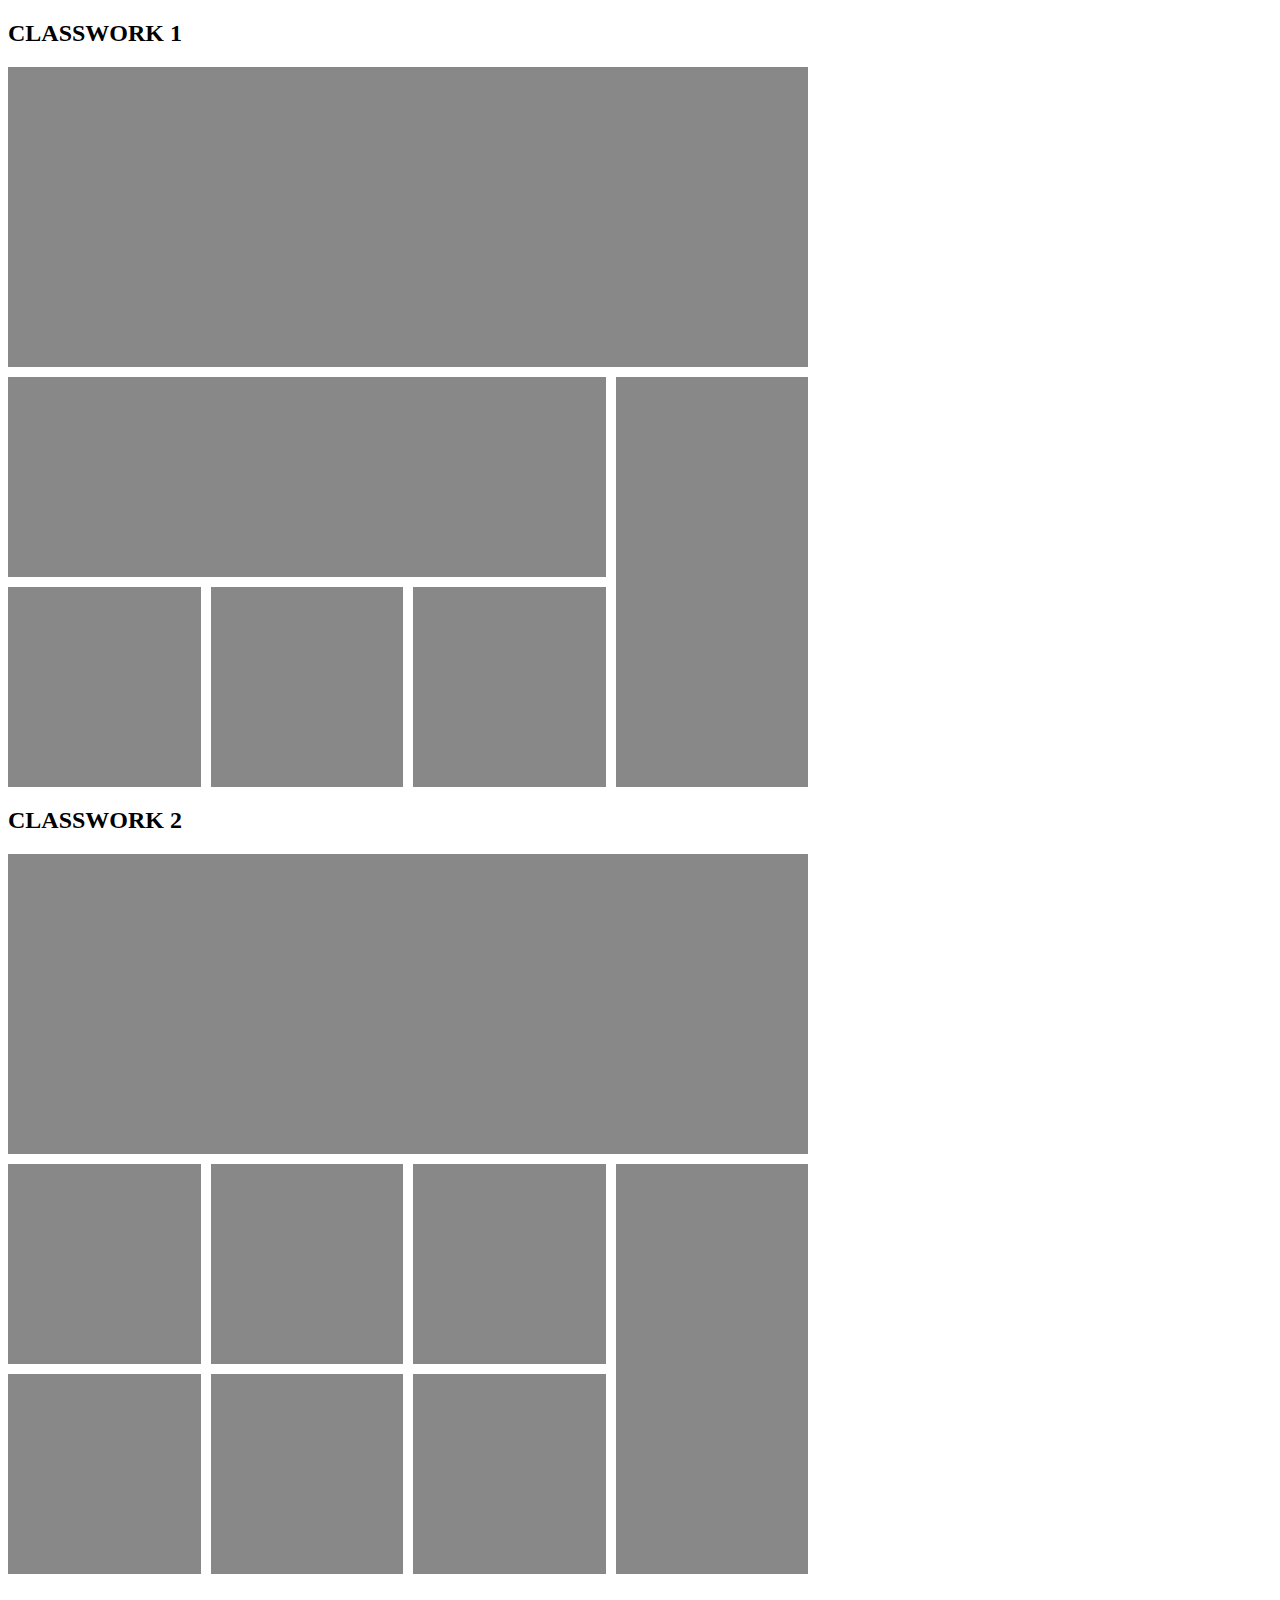
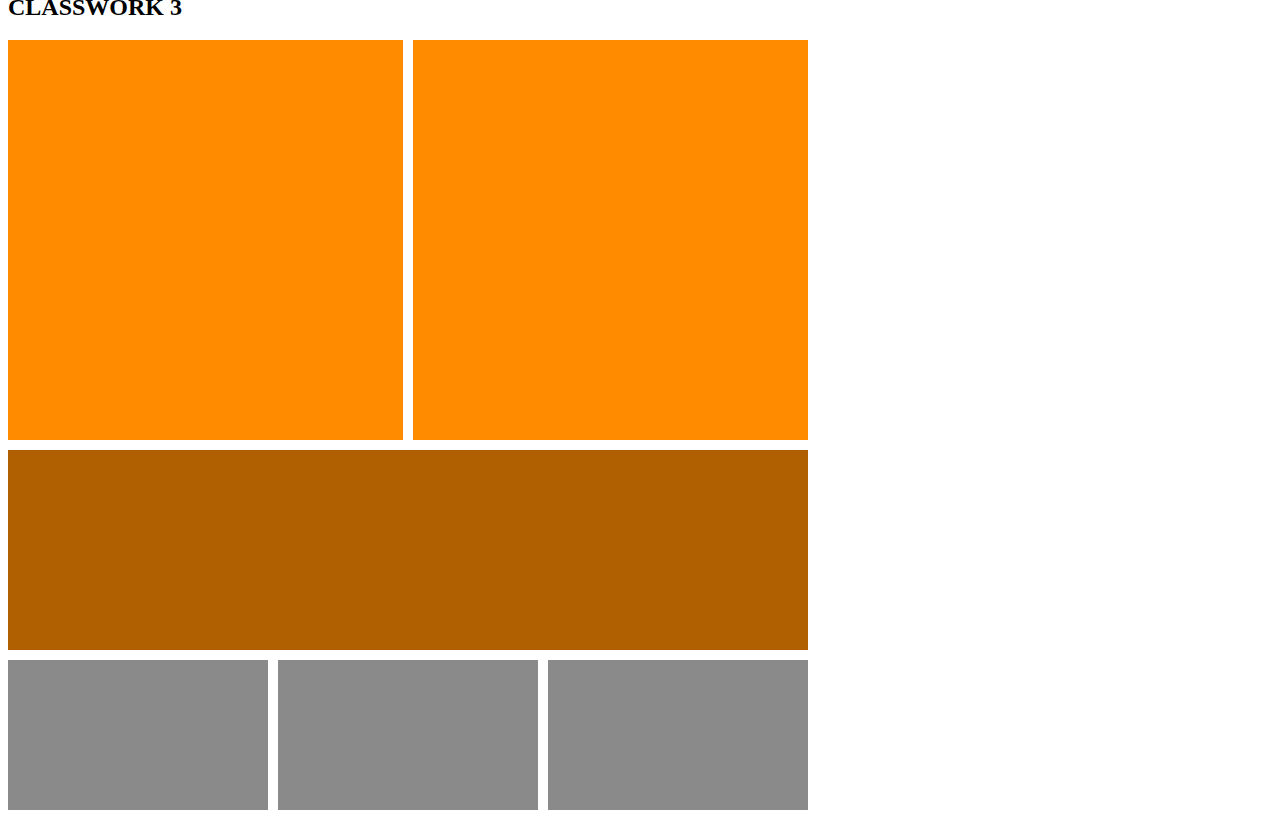
<file: classwork1/OneTwoThree/index.html>
<!DOCTYPE html>
<html lang="en">
<head>
    <meta charset="UTF-8">
    <title>Title</title>
    <link rel="stylesheet" href="main.css">
</head>
<body>
<h2>CLASSWORK 1</h2>
<header></header>
<div class="wrapper">
    <div class="bcde">
        <div class="b"></div>
        <div class="one">
            <div class="twins"></div>
            <div class="twins"></div>
            <div class="twins"></div>
        </div>
    </div>
    <div class="f"></div>
</div>

<h2>CLASSWORK 2</h2>
<header></header>
<div class="wrapper">
    <div class="bcde">
        <div class="one">
            <div class="twins"></div>
            <div class="twins"></div>
            <div class="twins"></div>
        </div>
        <div class="one">
            <div class="twins"></div>
            <div class="twins"></div>
            <div class="twins"></div>
        </div>
    </div>
    <div class="f"></div>
</div>
<h2>CLASSWORK 3</h2>
<div class="homeabout">
    <div class="home"></div>
    <div class="home"></div>
</div>
<div class="kaboo"></div>
<div class="bbq">
    <div class="boo"></div>
    <div class="boo"></div>
    <div class="boo"></div>
</div>
</body>
</html>
</file>
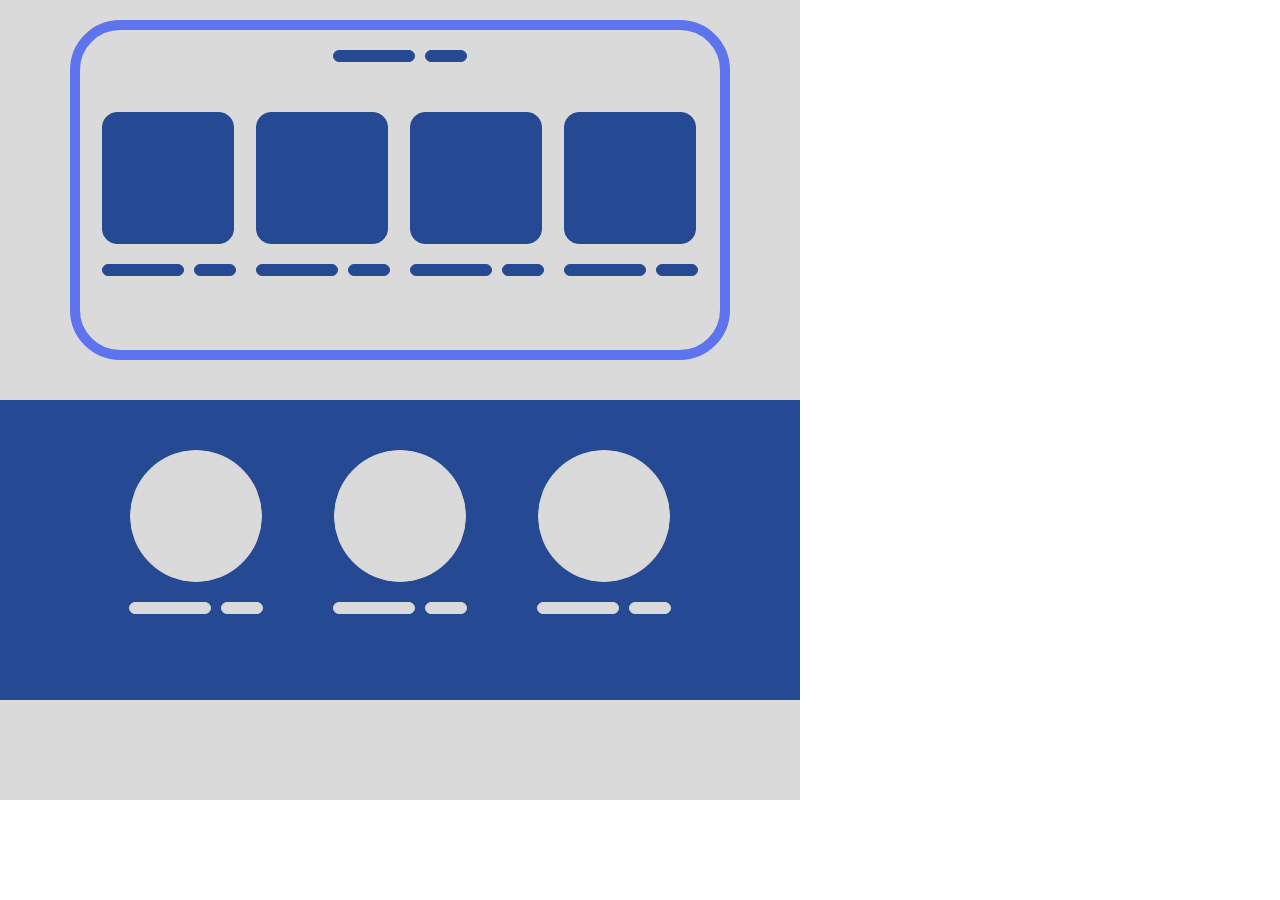
<file: classwork2/FirstTemplate/index.html>
<!DOCTYPE html>
<html lang="en">
<head>
    <meta charset="UTF-8">
    <title>Title</title>
    <link rel="stylesheet" href="main.css">
</head>
<body>
<div class="firsthalf">
    <div class="wrapper">
        <div class="lines">
            <div class="line_big"></div>
            <div class="line_small"></div>
        </div>
        <div class="container">
            <div class="wrapper_square">
                <div class="square"></div>
                <div class="lines">
                    <div class="line_big"></div>
                    <div class="line_small"></div>
                </div>
            </div>
            <div class="wrapper_square">
                <div class="square"></div>
                <div class="lines">
                    <div class="line_big"></div>
                    <div class="line_small"></div>
                </div>
            </div>
            <div class="wrapper_square">
                <div class="square"></div>
                <div class="lines">
                    <div class="line_big"></div>
                    <div class="line_small"></div>
                </div>
            </div>
            <div class="wrapper_square">
                <div class="square"></div>
                <div class="lines">
                    <div class="line_big"></div>
                    <div class="line_small"></div>
                </div>
            </div>
        </div>
    </div>

</div>
<div class="secondhalf">
    <div class="container">
        <div class="wrapper_round">
            <div class="round"></div>
            <div class="lines">
                <div class="line_big_round"></div>
                <div class="line_small_round"></div>
            </div>
        </div>
        <div class="wrapper_round">
            <div class="round"></div>
            <div class="lines">
                <div class="line_big_round"></div>
                <div class="line_small_round"></div>
            </div>
        </div>
        <div class="wrapper_round">
            <div class="round"></div>
            <div class="lines">
                <div class="line_big_round"></div>
                <div class="line_small_round"></div>
            </div>
        </div>
    </div>
</div>
<div class="footer"></div>
</body>
</html>
</file>
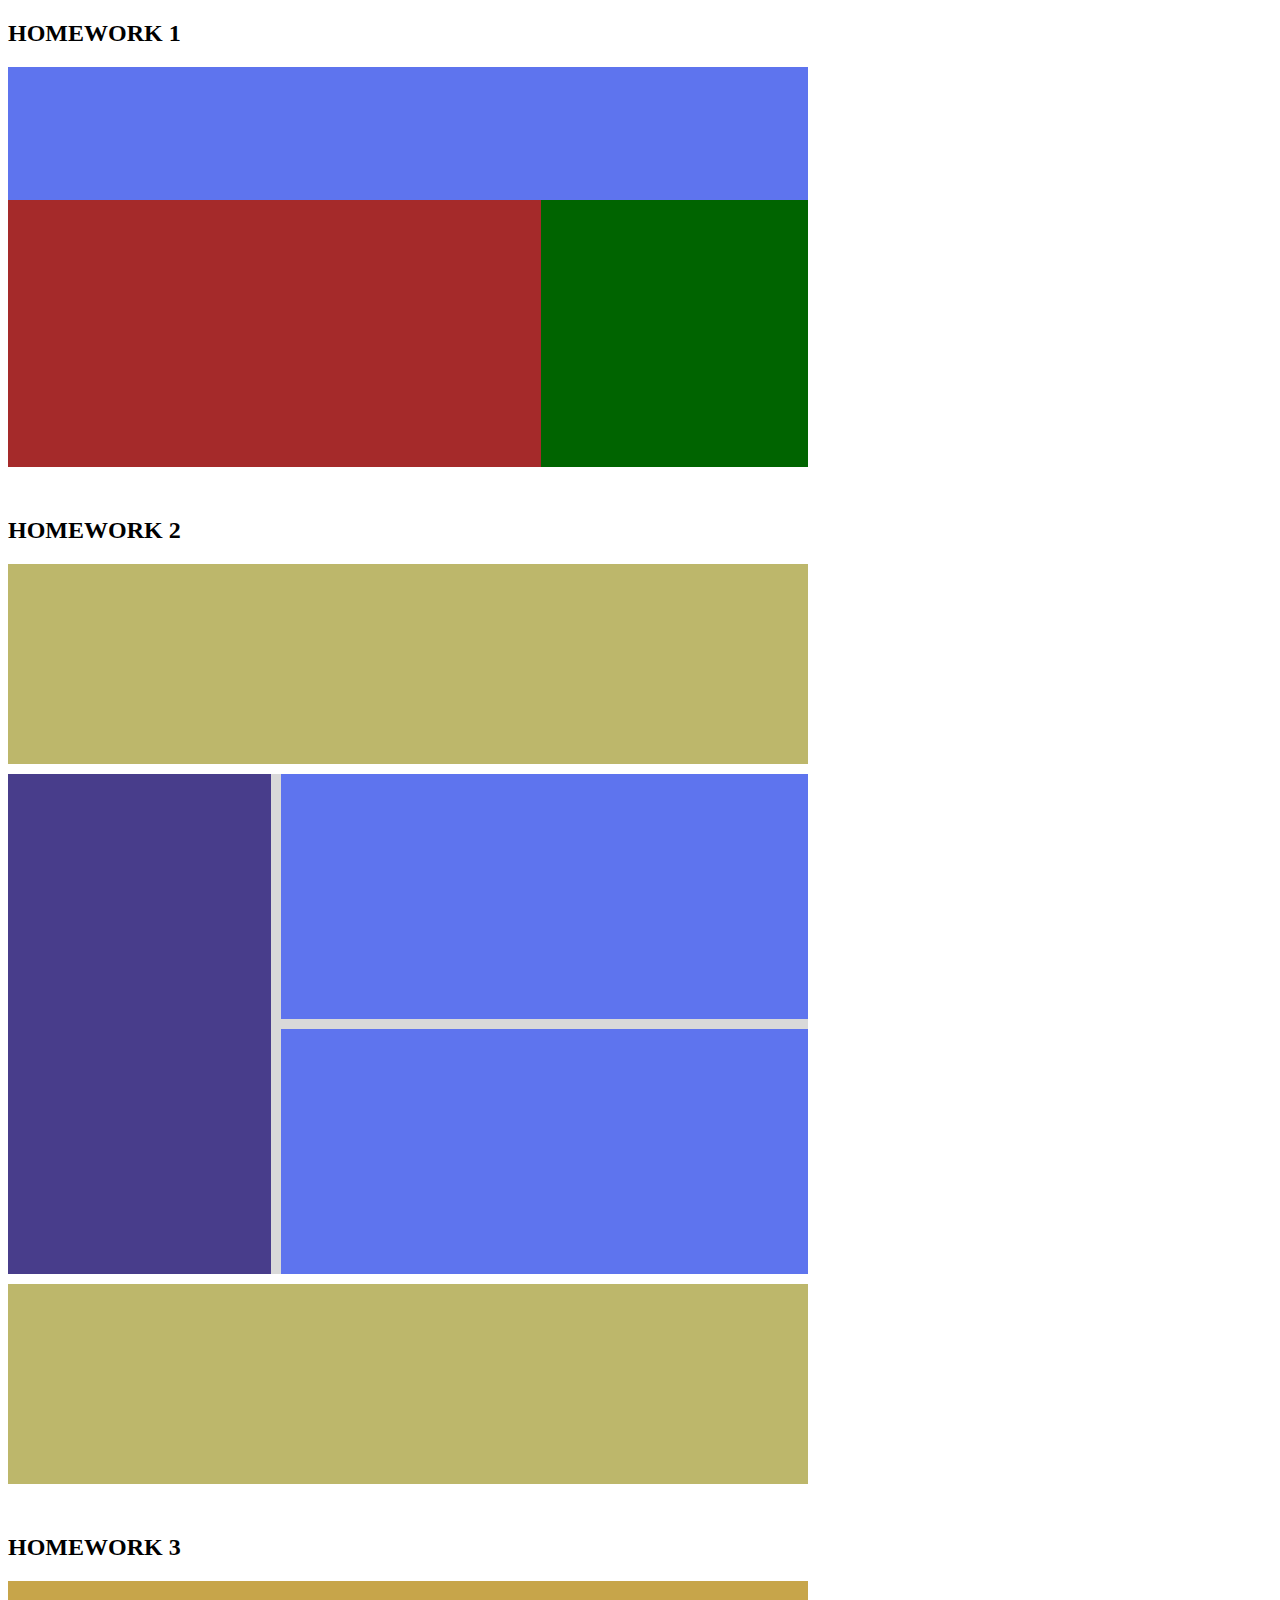
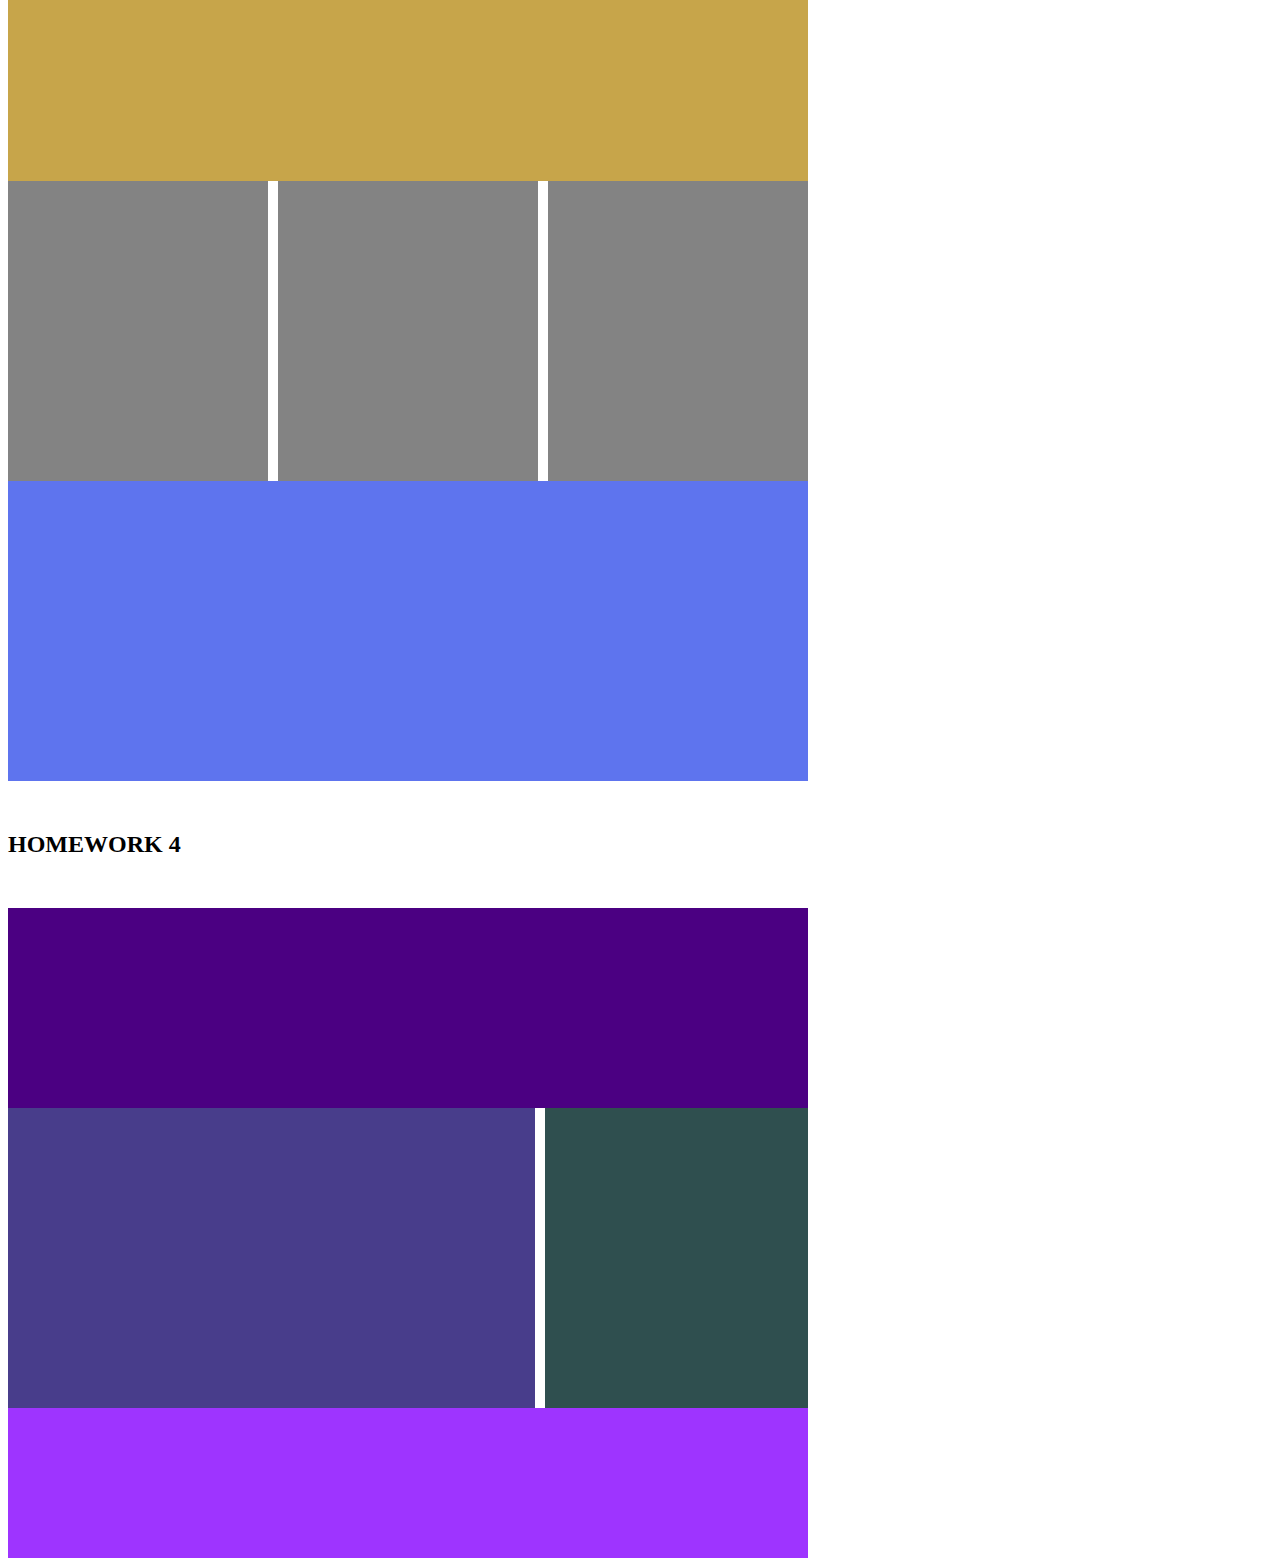
<file: homework4/OneTwoFourThree/index.html>
<!doctype html>
<html lang="en">
<head>
    <meta charset="UTF-8">
    <meta name="viewport"
          content="width=device-width, user-scalable=no, initial-scale=1.0, maximum-scale=1.0, minimum-scale=1.0">
    <meta http-equiv="X-UA-Compatible" content="ie=edge">
    <title>Document</title>
    <link rel="stylesheet" href="main.css">
</head>
<body>
<h2>HOMEWORK 1</h2>
<div class="wrap">
    <div class="a"></div>
    <div class="container">
        <div class="b"></div>
        <div class="c"></div>
    </div>
</div>

<h2>HOMEWORK 2</h2>
<div class="header"></div>
<div class="trio">
    <div class="menu"></div>
    <div class="wrapper_post">
        <div class="post1"></div>
        <div class="post2"></div>
    </div>

</div>
<div class="footer"></div>

<h2>HOMEWORK 3</h2>
<div class="widgets"></div>
<div class="big_wid">
    <div class="big"></div>
    <div class="big"></div>
    <div class="big"></div>
</div>
<div class="contact"></div>

<h2>HOMEWORK 4</h2>
<div class="hat"></div>
<div class="wrapper_main">
    <div class="main"></div>
    <div class="aside"></div>
</div>
<div class="nav"></div>
</body>
</html>
</file>
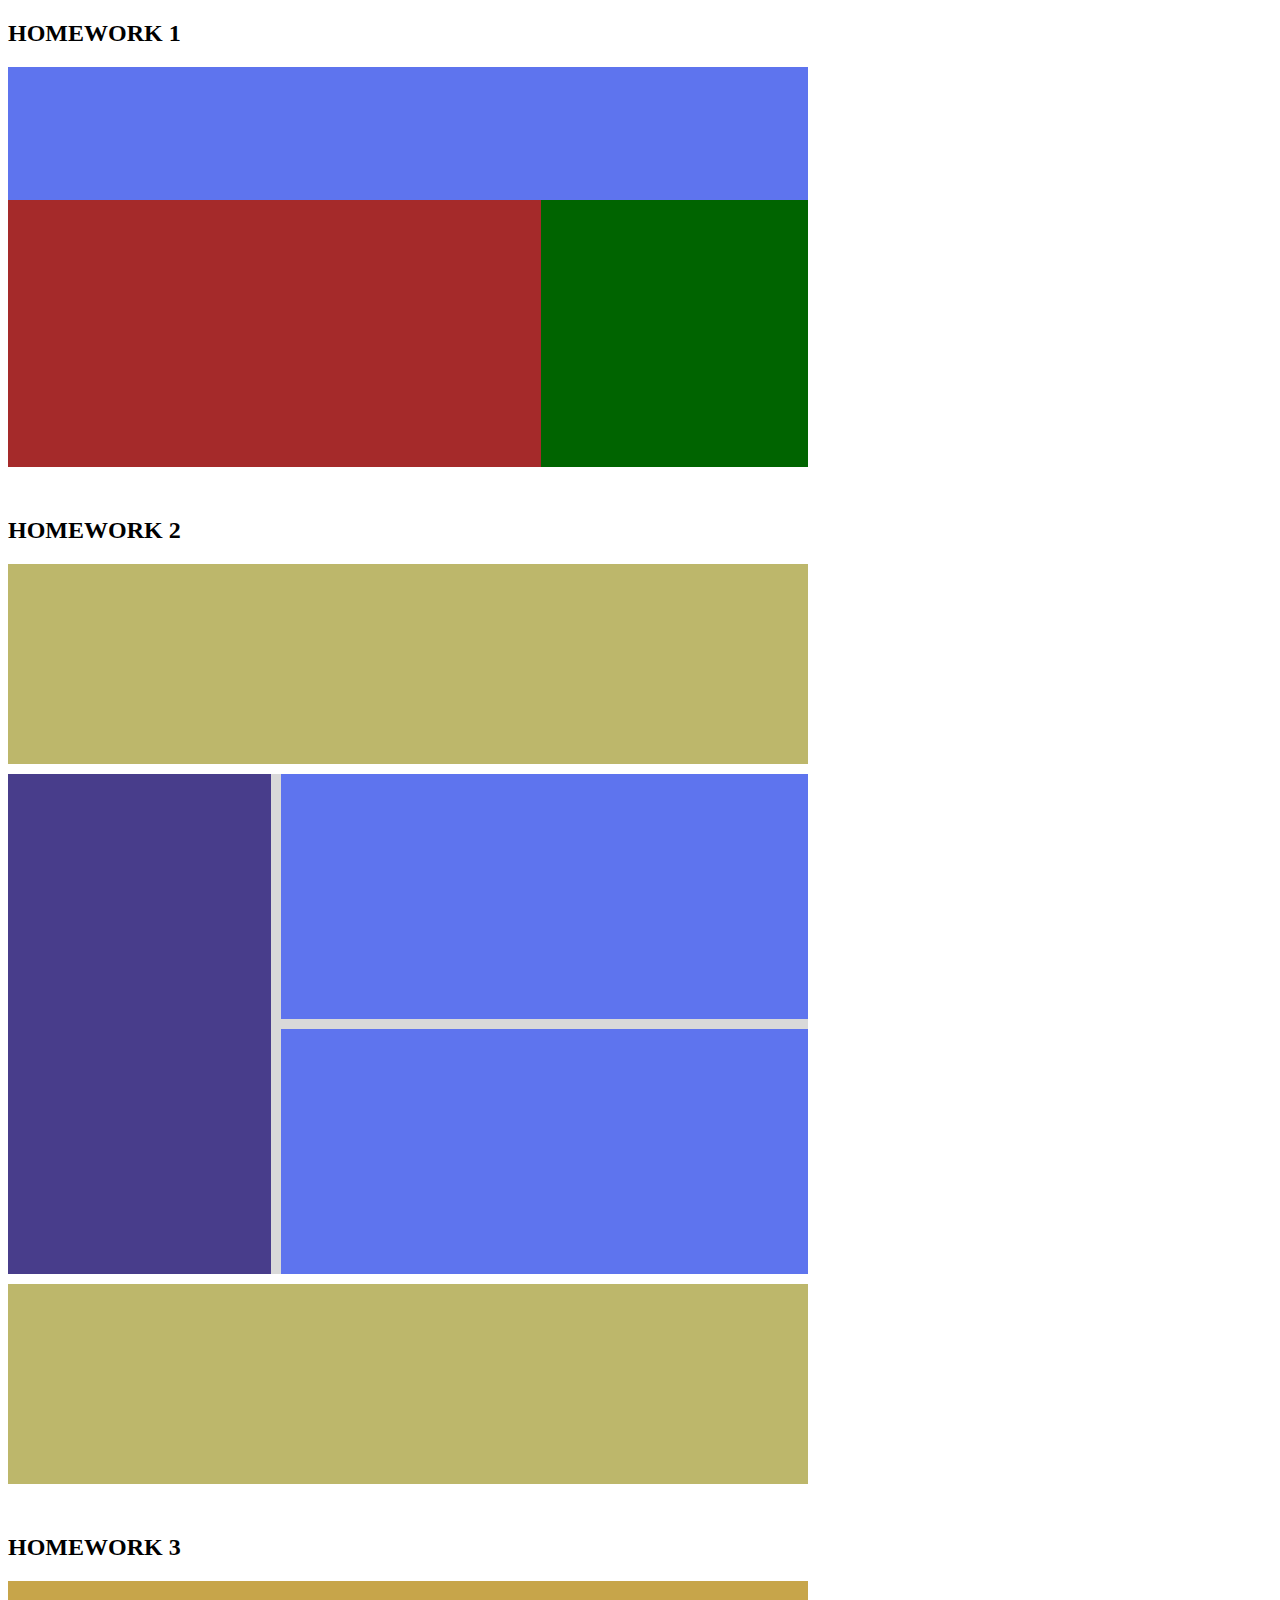
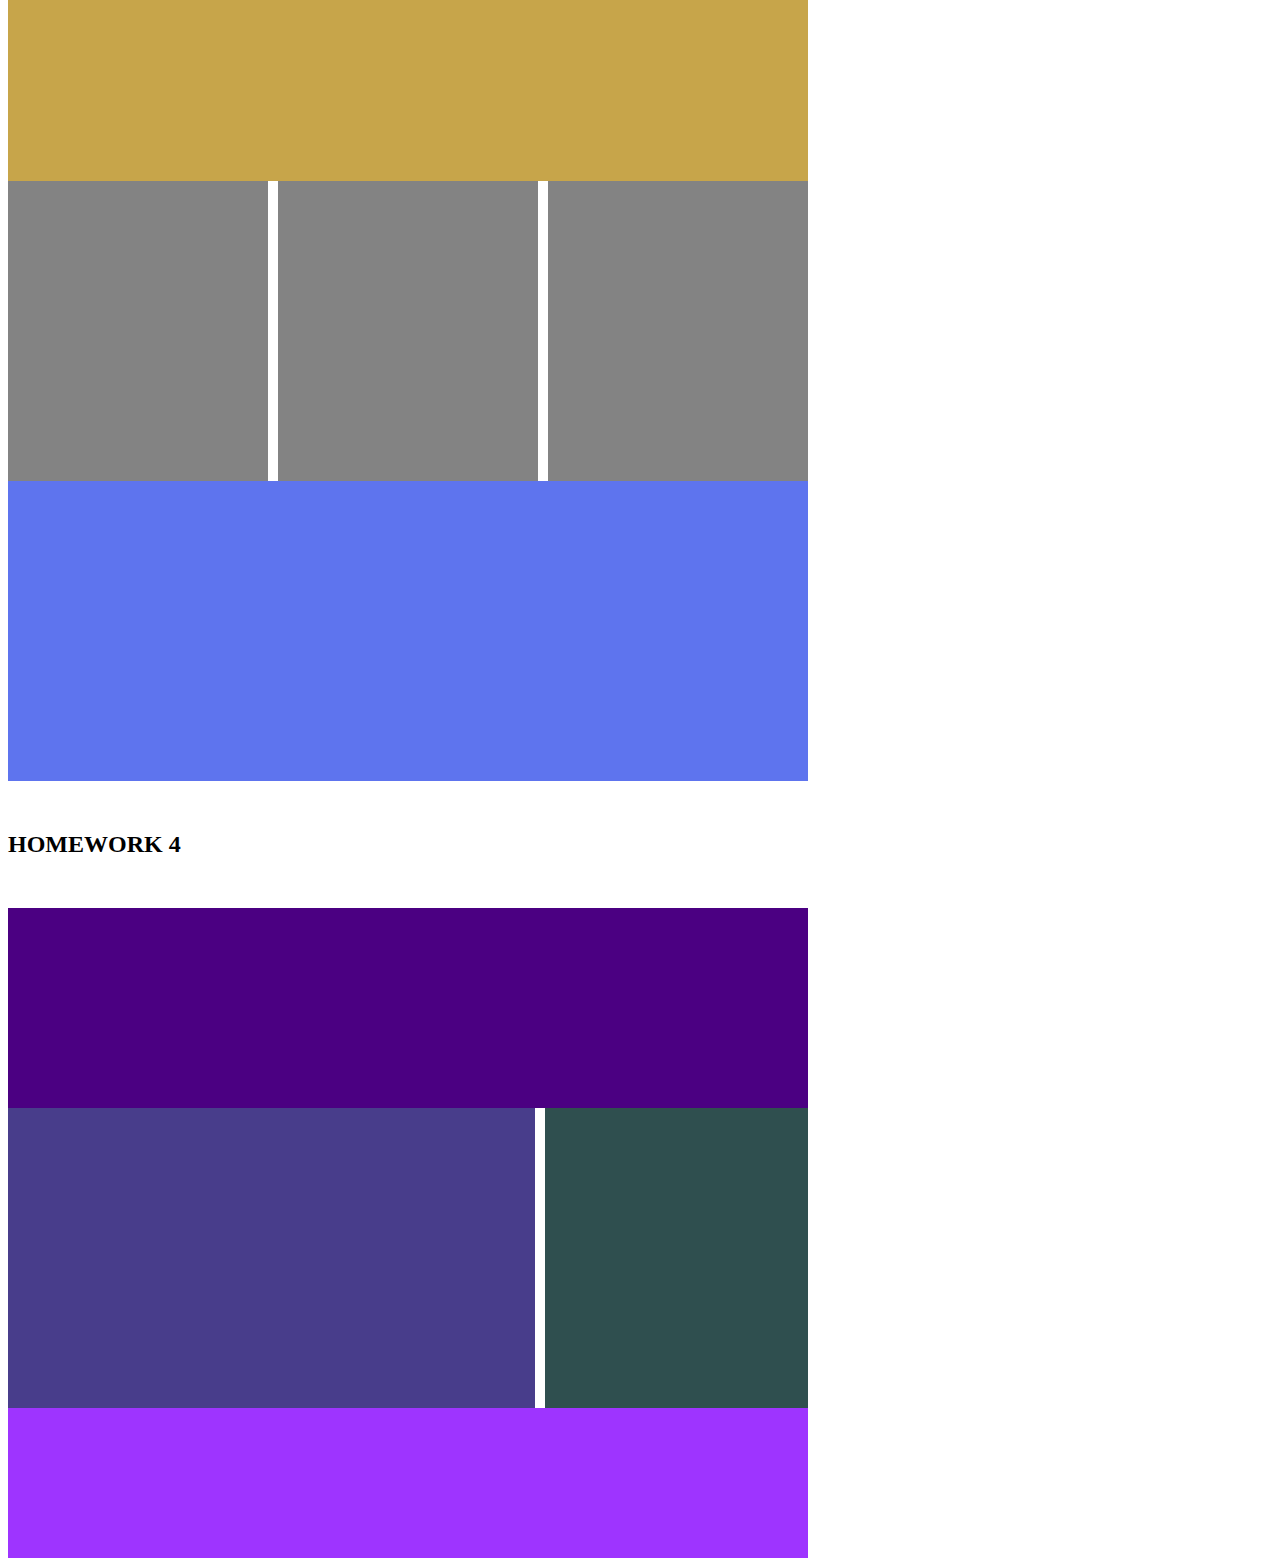
<file: homework5/OneTwoFourThree/index.html>
<!doctype html>
<html lang="en">
<head>
    <meta charset="UTF-8">
    <meta name="viewport"
          content="width=device-width, user-scalable=no, initial-scale=1.0, maximum-scale=1.0, minimum-scale=1.0">
    <meta http-equiv="X-UA-Compatible" content="ie=edge">
    <title>Document</title>
    <link rel="stylesheet" href="main.css">
</head>
<body>
<h2>HOMEWORK 1</h2>
<div class="wrap width800 disflex">
    <div class="a height200"></div>
    <div class="container disflex">
        <div class="b"></div>
        <div class="c"></div>
    </div>
</div>

<h2>HOMEWORK 2</h2>
<div class="header width800 height200"></div>
<div class="trio width800 height500 disflex gap10">
    <div class="menu height500 gap10"></div>
    <div class="wrapper_post disflex gap10">
        <div class="post1 height500"></div>
        <div class="post2 height500"></div>
    </div>

</div>
<div class="footer width800 height200"></div>

<h2>HOMEWORK 3</h2>
<div class="widgets width800 height200"></div>
<div class="big_wid width800 height300 disflex gap10">
    <div class="big height300"></div>
    <div class="big height300"></div>
    <div class="big height300"></div>
</div>
<div class="contact width800 height300"></div>

<h2>HOMEWORK 4</h2>
<div class="hat width800 height200"></div>
<div class="wrapper_main width800 height300 disflex gap10">
    <div class="main height300"></div>
    <div class="aside height300"></div>
</div>
<div class="nav width800"></div>
</body>
</html>
</file>
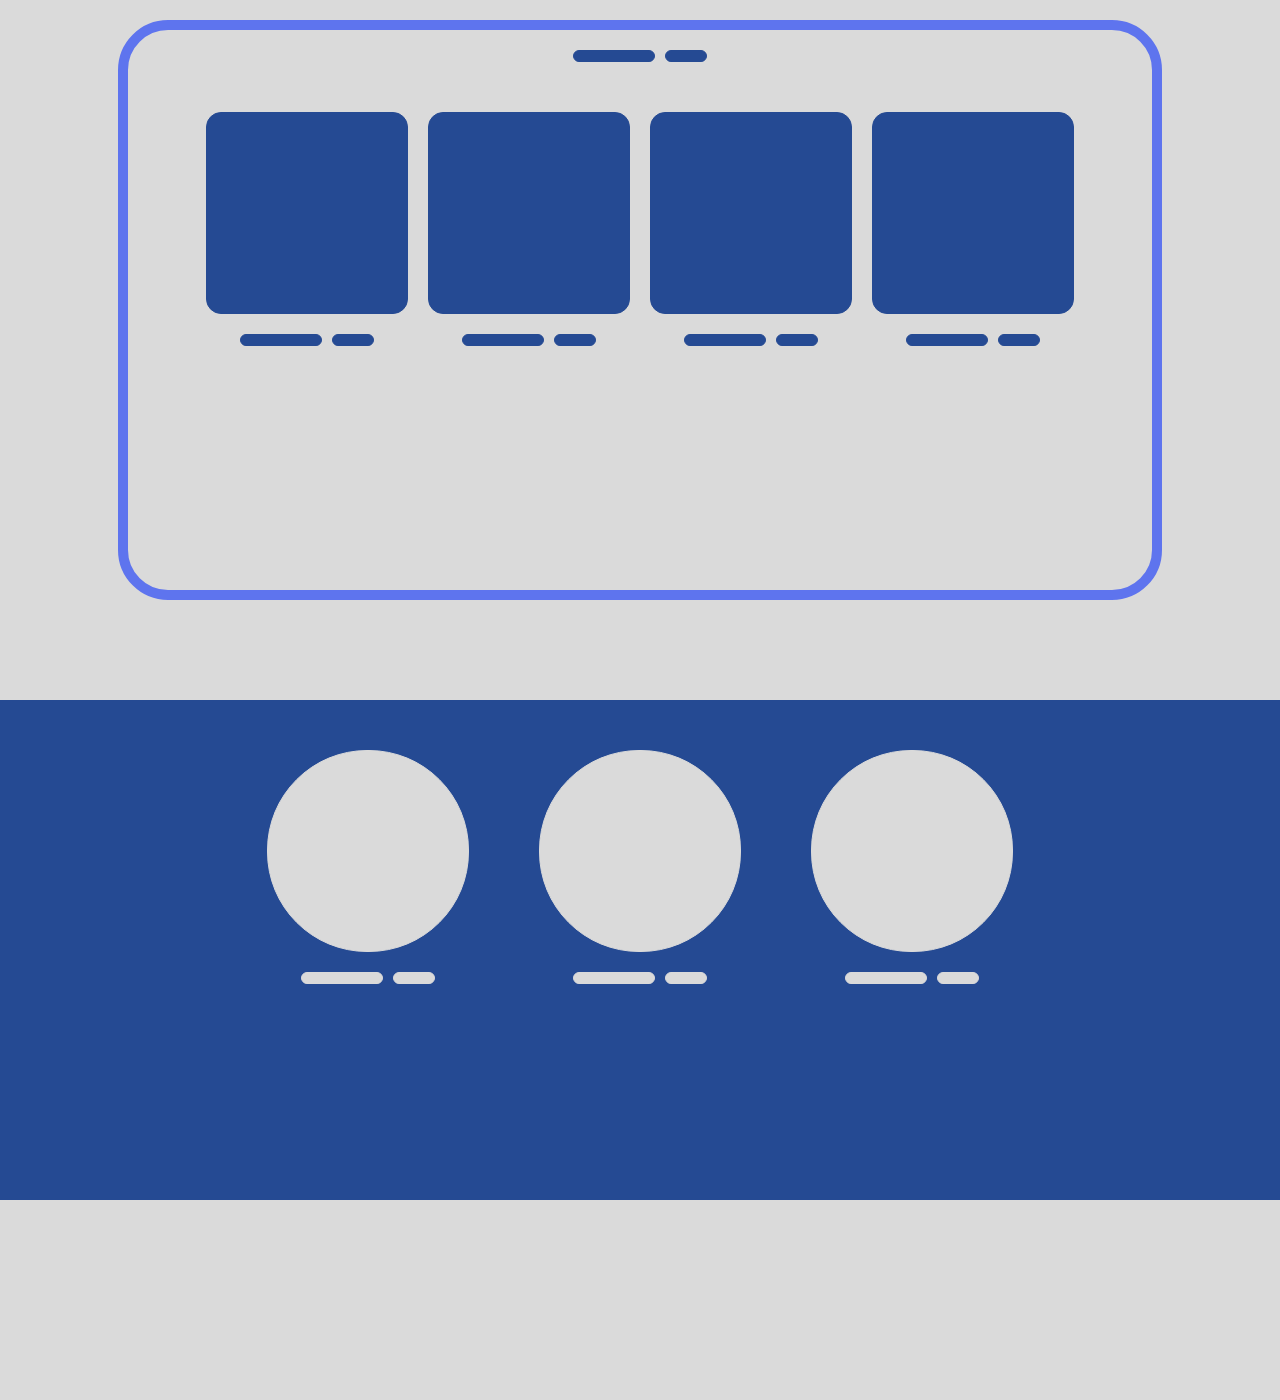
<file: homework6/media/index.html>
<!doctype html>
<html lang="en">
<head>
    <meta charset="UTF-8">
    <meta name="viewport"
          content="width=device-width, user-scalable=no, initial-scale=1.0, maximum-scale=1.0, minimum-scale=1.0">
    <meta http-equiv="X-UA-Compatible" content="ie=edge">
    <title>Document</title>
    <link rel="stylesheet" href="main.css">
</head>
<body>
<div class="firsthalf">
    <div class="wrapper">
        <div class="lines">
            <div class="line_big"></div>
            <div class="line_small"></div>
        </div>
        <div class="container">
            <div class="wrapper_square">
                <div class="square"></div>
                <div class="lines">
                    <div class="line_big"></div>
                    <div class="line_small"></div>
                </div>
            </div>
            <div class="wrapper_square">
                <div class="square"></div>
                <div class="lines">
                    <div class="line_big"></div>
                    <div class="line_small"></div>
                </div>
            </div>
            <div class="wrapper_square">
                <div class="square"></div>
                <div class="lines">
                    <div class="line_big"></div>
                    <div class="line_small"></div>
                </div>
            </div>
            <div class="wrapper_square">
                <div class="square"></div>
                <div class="lines">
                    <div class="line_big"></div>
                    <div class="line_small"></div>
                </div>
            </div>
        </div>
    </div>

</div>
<div class="secondhalf">
    <div class="container">
        <div class="wrapper_round">
            <div class="round"></div>
            <div class="lines">
                <div class="line_big_round"></div>
                <div class="line_small_round"></div>
            </div>
        </div>
        <div class="wrapper_round">
            <div class="round"></div>
            <div class="lines">
                <div class="line_big_round"></div>
                <div class="line_small_round"></div>
            </div>
        </div>
        <div class="wrapper_round">
            <div class="round"></div>
            <div class="lines">
                <div class="line_big_round"></div>
                <div class="line_small_round"></div>
            </div>
        </div>
    </div>
</div>
<div class="footer"></div>
</body>
</html>
</file>
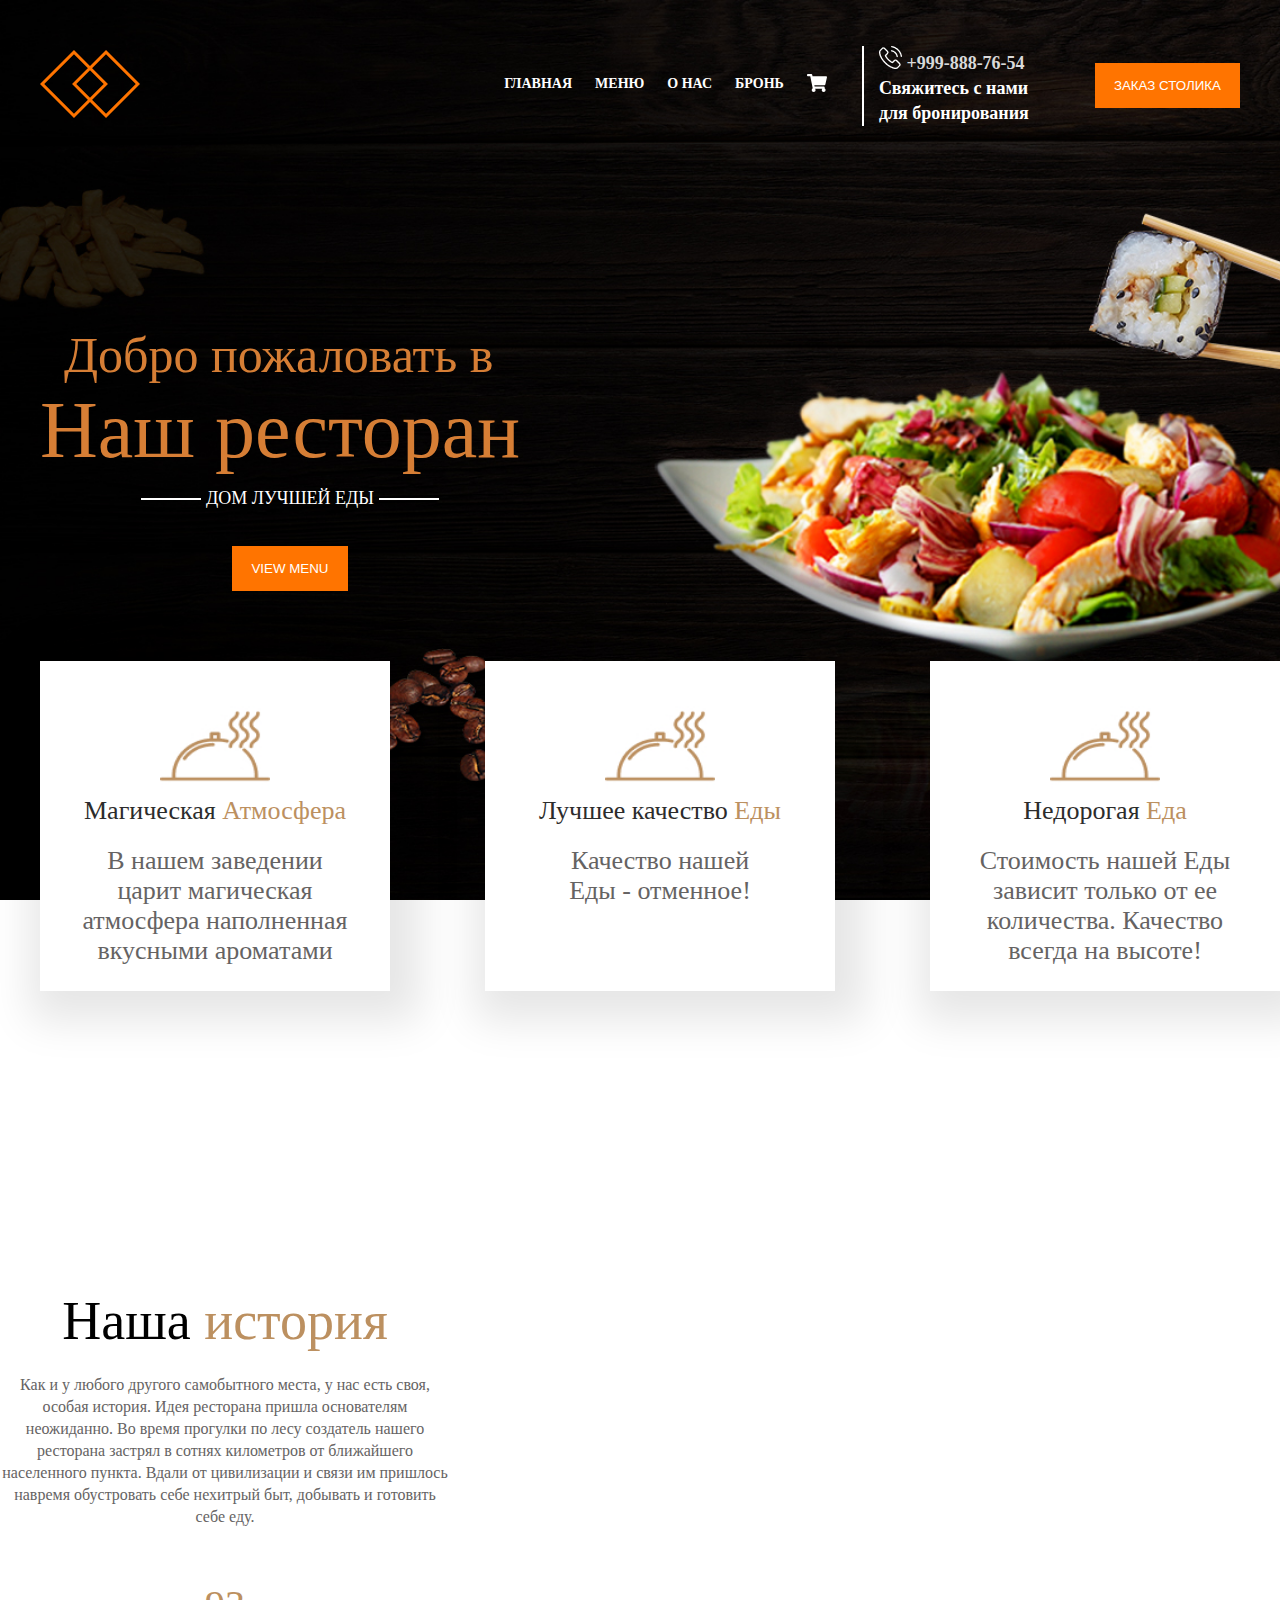
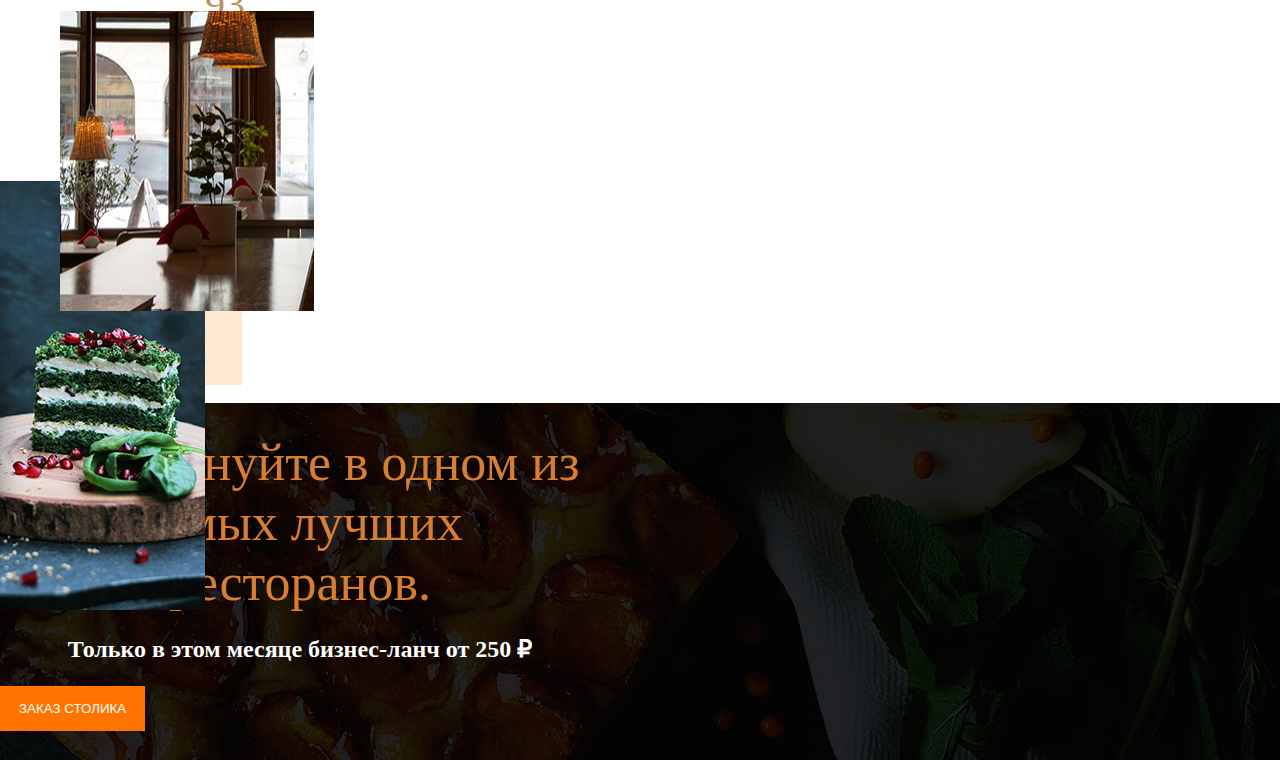
<file: homework7/restaurant_template/index.html>
<!doctype html>
<html lang="en">
<head>
    <meta charset="UTF-8">
    <meta name="viewport"
          content="width=device-width, user-scalable=no, initial-scale=1.0, maximum-scale=1.0, minimum-scale=1.0">
    <meta http-equiv="X-UA-Compatible" content="ie=edge">
    <title>Restaurant</title>
    <link href="https://cdn.jsdelivr.net/npm/bootstrap@5.1.3/dist/css/bootstrap.min.css" rel="stylesheet"
          integrity="sha384-1BmE4kWBq78iYhFldvKuhfTAU6auU8tT94WrHftjDbrCEXSU1oBoqyl2QvZ6jIW3" crossorigin="anonymous">
    <link rel="preconnect" href="https://fonts.googleapis.com">
    <link rel="preconnect" href="https://fonts.gstatic.com" crossorigin>
    <link href="https://fonts.googleapis.com/css2?family=Roboto:ital,wght@0,100;0,300;0,400;0,500;0,700;1,500&family=Tinos:wght@400;700&display=swap"
          rel="stylesheet">
    <link rel="stylesheet" href="css/style.css">
    <link rel="stylesheet" href="css/media.css">
</head>
<body>
<div class="header">
    <div class="header__top wrapper">
        <div class="header__logo"><img src="image/LOGO.svg" alt="Logo"></div>

        <div class="header__menu">
            <nav class="nav">
                <div class="nav__item"><a href="#">ГЛАВНАЯ</a></div>
                <div class="nav__item"><a href="#">МЕНЮ</a></div>
                <div class="nav__item"><a href="#">О НАС</a></div>
                <div class="nav__item"><a href="#">БРОНЬ</a></div>
                <div class="nav__item"><a href="#"><img src="image/shopping-cart-solid.svg" alt="Shopping"></a></div>
            </nav>

            <div class="header__contact">
                <div class="header__phone">
                    <img src="image/phone.png" alt="phone"> <a href="tel:#">+999-888-76-54</a>
                    <p>Свяжитесь с нами для
                        бронирования</p>
                </div>

                <button class="header__btn"><a class="header__button"
                                               href="https://silf.ua/home/catalog/product1052/image_sp-1y.jpg"
                                               target="_blank">ЗАКАЗ СТОЛИКА</a></button>
            </div>
        </div>

        <div class="nav__btn_mobile">
            <div></div>
            <div></div>
            <div></div>
        </div>
    </div>

    <div class="header__main wrapper">
        <div class="header__text">
            <h2>Добро пожаловать в</h2>
            <h1>Наш ресторан</h1>
            <p>ДОМ ЛУЧШЕЙ ЕДЫ</p>
            <div class="header__main_btn">
                <button class="header__btn">
                    <a class="header__button" href="#" target="_blank">VIEW MENU</a>
                </button>
            </div>

        </div>

    </div>

    <div class="wrapper">
        <div class="header__cards">
            <div class="card">
                <img src="image/cards.jpg" alt="crds" class="cards">
                <p class="lie">Магическая <span>Атмосфера</span></p>
                <div class="card_text">В нашем заведении царит магическая атмосфера
                    наполненная вкусными ароматами
                </div>
            </div>

            <div class="card">
                <img src="image/cards.jpg" alt="crds" class="cards">
                <p class="lie">Лучшее качество <span>Еды</span></p>
                <div class="card_text">Качество нашей <br>Еды - отменное!
                </div>
            </div>

            <div class="card">
                <img src="image/cards.jpg" alt="crds" class="cards">
                <p class="lie">Недорогая <span>Еда</span></p>
                <div class="card_text">Стоимость нашей Еды <br> зависит только от ее количества. Качество всегда на
                    высоте!
                </div>
            </div>

        </div>
    </div>

</div>

<div class="story">
    <div class="container">
        <div class="row">
            <div class="container-fluid d-flex omg">
                <div class="story__txt">
                    <h2 class="story__title">Наша <span>история</span> </h2>
                    <p class="story__text">Как и у любого другого самобытного места, у нас есть своя, особая история. Идея ресторана пришла
                        основателям неожиданно. Во время прогулки по лесу создатель нашего ресторана застрял в сотнях
                        километров от ближайшего населенного пункта. Вдали от цивилизации и связи им пришлось навремя
                        обустровать себе нехитрый быт, добывать и готовить себе еду.</p>
                    <div class="story_numbers d-flex justify-content-center">
                        <div class="number__wrapper">
                            <h2 class="main__numb">93</h2>
                            <p class="sub__numb">Напитки</p>
                        </div>
                        <div class="number__wrapper">
                            <h2 class="main__numb">206</h2>
                            <p class="sub__numb">Еда</p>
                        </div>
                        <div class="number__wrapper">
                            <h2 class="main__numb">71</h2>
                            <p class="sub__numb">Закуски</p>
                        </div>
                    </div>
                </div>

                    <div class="story__images offset-5 d-flex">
                        <div class="story__img__wrapper">
                            <img class="img1" src="image/story1.png" alt="1">
                            <img class="img2" src="image/story2.png" alt="2">
                            <img class="img3" src="image/story3.png" alt="3">
                            <img class="imgpink" src="image/storypink.png" alt="4">
                        </div>
                    </div>


            </div>
        </div>
    </div>

    <div class="pizza__footer container-fluid p-0">
        <div class="container d-flex justify-content-between pizza__col">
            <div class="pizza__text d-flex">
                <h2 class="pizza__title">Отпразднуйте в одном из
                    самых лучших ресторанов.</h2>
                <p class="pizza__sub">Только в этом месяце бизнес-ланч от 250 ₽</p>
            </div>
            <button class="header__btn align-self-center"><a class="header__button"
                                                          href="https://silf.ua/home/catalog/product1052/image_sp-1y.jpg"
                                                          target="_blank">ЗАКАЗ СТОЛИКА</a></button>
        </div>

    </div>

</div>


<script src="https://cdn.jsdelivr.net/npm/@popperjs/core@2.10.2/dist/umd/popper.min.js"
        integrity="sha384-7+zCNj/IqJ95wo16oMtfsKbZ9ccEh31eOz1HGyDuCQ6wgnyJNSYdrPa03rtR1zdB"
        crossorigin="anonymous"></script>
<script src="https://cdn.jsdelivr.net/npm/bootstrap@5.1.3/dist/js/bootstrap.min.js"
        integrity="sha384-QJHtvGhmr9XOIpI6YVutG+2QOK9T+ZnN4kzFN1RtK3zEFEIsxhlmWl5/YESvpZ13"
        crossorigin="anonymous"></script>
</body>
</html>
</file>
<file: homework8/css/main.css>
.header {
    background: rgba(255,255,255,0.3);
    mix-blend-mode:normal;
    border: 1px solid #FFFFFF;
    box-sizing: border-box;
    box-shadow: 0 -1px 10px rgba(0, 0, 0, 0.1);
    backdrop-filter: blur(20px);
}
.navbar-light .navbar-nav .nav-link {
    border: 2px solid transparent ;
}
.navbar-light .navbar-nav .nav-link:focus, .navbar-light .navbar-nav .nav-link:hover {
    color: #2e75ff;
    border: 2px solid #eaedf5;
    box-sizing: border-box;
    border-radius: 8px;
}
.navbar-light .navbar-nav .nav-link.active, .navbar-light .navbar-nav .show>.nav-link {
    font-size: 17px;
    line-height: 20px;
    letter-spacing: -0.32px;
    color: #45494F;
}
.navbar-light .navbar-nav .nav-link {
    font-size: 17px;
    line-height: 20px;
    letter-spacing: -0.32px;
    color: #45494F;
}
h1 {
    color: #1652AC;
    font-size: 48px;
    line-height: 54px;
    letter-spacing: -0.4px;
}
.first_cold_text {
    font-weight: bold;
    font-size: 17px;
    line-height: 32px;
    letter-spacing: -0.4px;
    margin-top: 110px;
    position: relative;
}
.first_cold_left {
    margin-top: 100px;
}
.first_cold_text::before,
.first_cold_text::after {
    content: "";
    display: block;
    position: absolute;
    width: 227px;
    height: 7px;
    background: #EDEFF3;
}
.first_cold_text::before {
    top: -55px;
}
.first_cold_text::after {
    bottom:-55px;
}
.first_cold img {
    width: 100%;
}
.second_cold img {
    width: 100%;
}
.second_right_text {
    font-weight: bold;
    font-size: 20px;
    line-height: 40px;
    text-align: center;
    letter-spacing: 2px;
    color: #1652AC;
}
.second_cold_text {
    font-size: 17px;
    line-height: 32px;
    color: #45494F;
    margin-top: 23px;
}
.second_cold_left {
    flex-direction: row-reverse;
}
span {
    font-weight: bold;
}
.blue_text {
    padding-left: 187px;
    background: linear-gradient(180deg, #163DA2 0%, #003584 100%);
}
.second_cold h2 {
    font-weight: bold;
    font-size: 20px;
    line-height: 40px;
    letter-spacing: 2px;
    color: #FBFDFF;
}
.second_cold p {
    max-width: 475px;
    font-size: 17px;
    line-height: 42px;
    color: #FBFDFF;
}
.hot_cold img {
    display: flex;
    flex-direction: column;
}
.hot_cold h2 {
    font-weight: bold;
    font-size: 20px;
    line-height: 40px;
    letter-spacing: 2px;
    text-transform: uppercase;
    color: #1652AC;
}
.hot_cold p {
    font-size: 17px;
    line-height: 32px;
    color: #45494F;
}
.ihre {
    padding-top: 67px;
    text-align: center;
    font-size: 28px;
    line-height: 40px;
    letter-spacing: 4px;
    color: #020303;
    margin-bottom: 42px;
}
.wrapper {
    background:#FBFBFC;
    padding-bottom: 80px;
}
.wrapper_grid {
    display: grid;
    grid-template-columns: repeat(auto-fit, minmax(397px, 1fr));
}
.haupt {
    background: #FFFFFF;
    box-shadow: 0 1px 4px rgba(0, 0, 0, 0.15);
    border-radius: 16px;
}
.list {
    font-size: 16px;
    width: 650px;
    height: 40px;
    color: #45494F;
}
.wrapper_list {
    margin-left: 30px;
    margin-top: 70px;
    display: grid;
    grid-template-columns: repeat(auto-fit, minmax(500px, 1fr));
}
.frigel {
    width: 600px;
}
.wrap_frig {
    width: 600px;
    margin: 0 auto 80px;
}
.arrows {
    margin-top: 30px;
}
.arrows .arr {
    box-shadow: 0 0 21px rgba(64, 68, 75, 0.14);
    margin-right: 18px;
}
.circle {
    margin-left: 50px;
}
.group-item {
    text-align: center;
    color: #FFFFFF;
    width: 390px;
    height: 65px;
    background: linear-gradient(180deg, #0C5CD6 0%, rgba(0, 56, 140, 0) 100%), #004FC7;
    border: 1px solid #FFFFFF;
    box-shadow: 0 1px 3px rgba(0, 0, 0, 0.21);
    border-radius: 12px;
    display: flex;
    align-items: center;
    justify-content: center;
}

.group {
    display: grid;
    grid-template-columns: repeat(auto-fit, minmax(390px, 1fr));
    row-gap: 8px;
}
.finish {
    display: flex;
    margin-top: 70px;
}
.jet {
    font-size: 34px;
    line-height: 43px;
    letter-spacing: -0.4px;
    color: #1652AC;
}
.logoblack {
    display: flex;
    margin: 0 auto;
}
.foot_txt {
    font-size: 17px;
    line-height: 32px;
    letter-spacing: -0.4px;
    color: #9EABBB;
}
.text_under {
    text-decoration: underline;
}
.footer {
    margin-top: 75px;
}
.foot_txt a {
    text-decoration: none;
    color: #45494F;
}
</file>
<file: homework8/css/media.css>
@media screen and (max-width: 400px){
    .wrapper_grid img {
        width: 95%;
    }
    .hot_cold img {
        width: 180%;
    }
    .list {
        width: 300px;
        line-height: 60px;
        font-size: 11px;
    }
    .wrapper_list {
        margin-top: -10px;
        grid-template-columns: repeat(auto-fit, minmax(300px, 2fr));
    }
    .frigel {
        width: 300px;
    }
    .arrows .arr {
        width: 70px;
    }
    .wrap_frig {
        width: 300px;
    }
    .group-item {
        width: 380px;
    }
}
</file>
<file: homework9/css/main.css>
.contain {
    max-width: 1360px;
    margin: 0 auto;
}
.wrapper {
    background: #0F2438;
    height: 36px;
}
.nav_wrap li {
    font-weight: 500;
    font-size: 14px;
    line-height: 16px;
    color: #FFFFFF;

}
.nav_wrap {
    height: 36px;
    display: flex;
    justify-content: space-between;

}
.nav_wrap ul {
    display: flex;
    list-style-type: none;
    height: 100%;
    align-items: center;
}
.second_nav {
    column-gap: 30px;
}
.info, .coop {
    display: flex;
    align-items: center;
}
.arrow {
    margin-left: 5px;
    max-width: 11px;
    max-height: 6px;
}
.info {
    margin-left: 50px;
}
.coop {
    margin-left: 30px;
}
.logo_nav {
    margin-right: 5px;
}
span {
    text-decoration: underline;
}
header {
    min-height: 196px;
    background: #FFFFFF;
    box-shadow: 0 0 20px rgba(0, 0, 0, 0.15);
}
.avt_zap {
    display: flex;
    justify-content: space-between;
    align-items: center;
    margin-top: 32px;
}
.shop_avt {
    display: flex;
    align-items: center;
    width: 246px;
    text-align: left;
}
.avtlogo {
    max-width: 66px;
    max-height: 71px;
}
.shop_text {
    display: flex;
    flex-direction: column;
}
.avt {
    font-weight: bold;
    font-size: 24px;
    line-height: 28px;
    color: #0F2438;
}
.shop {
    font-weight: 500;
    font-size: 12px;
    line-height: 14px;
    color: #0F2438;
}
.time_avt {
    display: flex;
    align-items: center;
    width: 258px;
    text-align: right;
}
.time {
    max-width: 32px;
    max-height: 32px;
}
.graf {
    font-weight: 500;
    font-size: 14px;
    line-height: 20px;
}
.map_avt {
    display: flex;
    align-items: center;
    width: 170px;
}
.map {
    max-width: 32px;
    max-height: 32px;
}
.nevskii {
    font-weight: 500;
    font-size: 14px;
    line-height: 16px;
    color: #0F2438;
}
.wapp {
    max-width: 12px;
    max-height: 12px;
    display: block;
}
.whatsapp {
    font-size: 12px;
    line-height: 12px;
    color: #000000;
}
.whatsapp_avt {
    display: flex;
    justify-content: center;
    column-gap: 6px;
    width: 204px;
    height: 30px;
    background: #E1EFD0;
    border-radius: 2px;
    align-items: center;
}
.tel_avt {
    display: flex;
    width: 160px;
    flex-direction: column;
    text-align: right;
}
.tel {
    font-weight: 500;
    font-size: 20px;
    line-height: 20px;
    color: #0F2438;
}
.feedback {
    font-weight: 500;
    font-size: 12px;
    line-height: 12px;
    text-decoration-line: underline;
    color: #0F2438;
    opacity: 0.7;
}

.form-control {
    width: 550px;
    height: 50px;
}
.find {
    font-weight: 500;
    font-size: 14px;
    height: 50px;
    line-height: 17px;
    color: #FFFFFF;
    background: #005BB9;
    border-radius: 0 6px 6px 0;
    border: none;
}
.search {
    display: flex;
}
.lines {
    display: flex;
    flex-direction: column;
    row-gap: 3px;
}
.line {
    width: 20px;
    height: 3px;
    background: #FFFFFF;
}
.menu_cat {
    display: flex;
    column-gap: 12px;
    justify-content: center;
    align-items: center;
    width: 164px;
    height: 53px;
    background: #005BB9;
    border-radius: 6px;
    margin-right: 30px;
}
.catalog {
    font-weight: bold;
    font-size: 18px;
    line-height: 21px;
    color: #FFFFFF;
}
.input-group>.form-control, .input-group>.form-select {
    width: 550px;
}
.ui {
    display: flex;
    justify-content: space-between;
    padding-bottom: 20px;
}
.using {
    display: flex;
    justify-content: space-between;
    align-items: center;
    column-gap: 50px;
}
.login {
    display: flex;
    justify-content: center;
    column-gap: 15px;
    width: 80px;
}
.favour {
    display: flex;
    justify-content: center;
    column-gap: 15px;
    width: 165px;
    height: 28px;
    border-left: 1px solid #E1E5F8;
    border-right: 1px solid #E1E5F8;
}
.cart {
    display: flex;
    justify-content: center;
    column-gap: 15px;
    width: 115px;
}
.using img {
    width: 28px;
    height: 28px;
}
.login, .favour, .cart {
    font-size: 12px;
    line-height: 16px;
    color: #0F2438;
    text-align: center;
}
.main {
    margin-top: 30px;
}
.welcome {
    display: flex;
    column-gap: 10px;
}
.wrap_mech {
    display: flex;
    position: absolute;
    top: 50%;
    left: 50%;
    transform: translate(-50%, -50%)
}
.carousel-item {
    position: relative;
}
.mech_text h2 {
    font-weight: 500;
    font-size: 36px;
    line-height: 42px;
    color: #0A1A2C;
}
.mech_text p {
    margin-top: 10px;
    font-size: 20px;
    line-height: 23px;
    text-decoration-line: underline;
    color: #717171;
}
.mech_price {
    font-weight: 500;
    font-size: 37px;
    line-height: 43px;
    color: #005BB9;
}
.mech_oldprice {
    font-size: 22px;
    line-height: 26px;
    text-decoration-line: line-through;
    color: #C2C5DA;
}
.mech_price_wrap {
    display: flex;
    justify-content: left;
    align-items: end;
    margin-bottom: 15px;
}
.mech_text {
    margin-top: 85px;
    width: 330px;
}
.actions {
    display: flex;
    flex-direction: column;
    row-gap: 10px;
}
.act {
    display: flex;
    justify-content: center;
    width: 336px;
    height: 190px;
    background: #F4F5FA;
    border-radius: 10px;
}
.act p {
    font-weight: 500;
    font-size: 14px;
    line-height: 16px;
    color: #0F2438;
}
.act h2 {
    width: 186px;
    font-weight: 500;
    font-size: 16px;
    line-height: 23px;
    color: #0A1A2C;
}
.idk {
    font-size: 12px;
    line-height: 14px;
    color: #525252;
    opacity: 0.7;
}
.act_price_wrap {
    display: flex;
    align-items: end;
    column-gap: 5px;
}
.act_price {
    font-weight: bold;
    font-size: 20px;
    line-height: 23px;
    color: #FFB800;
}
.act_oldprice {
    font-size: 16px;
    line-height: 19px;
    text-decoration-line: line-through;
    color: #C2C5DA;
}
.act_wrap {
    display: flex;
    justify-content: center;
    align-items: center;
}
.act_img {
    display: flex;
    flex-direction: column;
    justify-content: center;
}
.act_text {
    display: flex;
    flex-direction: column;
}
.circles1 {
    width: 80px;
    height: 74px;
}.circles2 {
    width: 96px;
    height: 75px;
}
 .act_btn {
     display: flex;
     justify-content: center;
     align-items: center;
     width: 57px;
     height: 49px;
     background: #005BB9;
     border-radius: 6px;
     border: none;
 }
 .slide_wrap {
     display: flex;
     justify-content: center;
     background: #FFFFFF;
     border: 1px solid #E1E5F8;
     box-sizing: border-box;
     border-radius: 6px;
     align-items: center;
     height: 200px;
 }
 .first_half {
     display: flex;
     flex-direction: column;
     width: 170px;
 }
 .splide {
     margin-top: 70px;
 }
.first_half h2 {
    font-weight: 500;
    font-size: 24px;
    line-height: 28px;
    display: flex;
    align-items: center;
    color: #0A1A2C;
}
.first_half p {
    font-weight: 500;
    font-size: 14px;
    line-height: 24px;
    color: #0A1A2C;
}
.first_half button {
    width: 86px;
    height: 26px;
    background: #005BB9;
    border-radius: 4px;
    color: #FFFFFF;
    border: none;
}
.trend {
    display: flex;
    flex-direction: row;
    column-gap: 20px;
    margin-top: 70px;
}
.trend_item {
    display: flex;
    justify-content: center;
    align-items: center;
    width: 240px;
    height: 55px;
    background: #005BB9;
    border-radius: 6px;
    font-weight: 500;
    font-size: 20px;
    line-height: 23px;
    color: #FFFFFF;
}
.trend_actions {
    display: flex;
    justify-content: center;
    align-items: center;
    width: 123px;
    height: 55px;
    border: 2px solid #005BB9;
    box-sizing: border-box;
    border-radius: 6px;
    font-weight: 500;
    font-size: 20px;
    line-height: 23px;
    color: #005BB9;
}
.trend_trends {
    display: flex;
    justify-content: center;
    align-items: center;
    width: 230px;
    height: 55px;
    border: 2px solid #005BB9;
    box-sizing: border-box;
    border-radius: 6px;
    font-weight: 500;
    font-size: 20px;
    line-height: 23px;
    color: #005BB9;
}
.wrap_grid {
    margin-top: 30px;
    display: grid;
    grid-template-columns: repeat(auto-fit, minmax(316px, 1fr));
}
.stars {
    width: 39px;
    height: 16px;
}
.wrap_star {
    display: flex;
    column-gap: 10px;
}
.wrap_star p {
    font-weight: normal;
    font-size: 14px;
    line-height: 16px;
    color: #B0B0B0;
}
.card_title {
    font-weight: 500;
    font-size: 20px;
    line-height: 25px;
    color: #0A1A2C;
}
.price_request {
    display: flex;
    column-gap: 4px;
    margin-top: 45px;
}
.price_price {
    font-weight: normal;
    font-size: 13px;
    line-height: 15px;
    color: #000000;
}
.request_request {
    font-weight: normal;
    font-size: 13px;
    line-height: 15px;
    text-decoration-line: underline;
    color: #005BB9;
}
.cart_wrap {
    margin-top: 20px;
    display: flex;
    align-items: center;
    column-gap: 20px;
}
.oil {
    width: 175px;
}
.cartt {
    width: 160px;
    height: 49px;
    background: #005BB9;
    border-radius: 6px;
    font-weight: 500;
    font-size: 16px;
    line-height: 19px;
    display: flex;
    column-gap: 8px;
    justify-content: center;
    align-items: center;
    color: #FFFFFF;
}
.cart_wrap img {
    width: 21px;
    height: 21px;
}
.grid_card {
    width: 316px;
    height: 418px;
}
.trend_show {
    margin-top: 40px;
    margin-bottom: 80px;
    display: flex;
    justify-content: center;
}
.mt37 {
    margin-top: 37px;
}
hr:not([size]).eychar {
    height: 9px;
}
.news_wrap {
    display: flex;
    flex-direction: column;
    width: 310px;
}
.month {
    text-align:center;
    width: 106px;
    height: 22px;
    background: #0C1A2A;
    border-radius: 4px;
    font-weight: 500;
    font-size: 16px;
    line-height: 19px;
    color: #FFFFFF;
    position: relative;
}
.changes {
    margin-top: 15px;
    margin-bottom: 20px;
    font-size: 16px;
    line-height: 19px;
    text-decoration-line: underline;
    color: #005BB9;
}
.news_grid_wrap {
    margin-bottom: 120px;
    display: grid;
    grid-template-columns: repeat(auto-fit, minmax(310px, 1fr));
}
.month::before {
    content: '';
    width: 1px;
    height: 20px;
    background: #0C1A2A;
    position: absolute;
    top: -20px;
    left: 50%;
    transform: translateX(-50%);
}
.month::after {
    content: '';
    width: 9px;
    height: 9px;
    position: absolute;
    background: #0C1A2A;
    top: -25px;
    left: 50%;
    transform: translateX(-50%);
    border-radius: 100%;
}
.news_title {
    font-weight: 500;
    font-size: 24px;
    line-height: 28px;
    color: #000000;
}
footer {
    background: #0C1A2A;
}
.footer_grid_wrap {
    padding-top: 36px;
    display: grid;
    grid-template-columns: repeat(auto-fit, minmax(270px, 1fr));
    margin-bottom: 45px;
}
.footer_text_wrap {
    width: 270px;
}
.subs {
    font-weight: 500;
    font-size: 14px;
    line-height: 16px;
    color: #FFFFFF;
}
.footer_text_title {
    font-weight: 500;
    font-size: 18px;
    line-height: 21px;
    color: #868DAC;
}
.footer_sub {
    margin-top: 14px;
    display: flex;
    flex-direction: column;
    row-gap: 14px;
}
.mt28 {
    margin-top: 28px;
}
.contact_map {
    display: flex;
    flex-direction: row;
}
.subs_l {
    font-size: 16px;
    line-height: 21px;
    color: #858CAB;
}
.subs_r {
    font-size: 16px;
    line-height: 21px;
    color: #FFFFFF;
}
.form_feedback {
    display: flex;
    flex-direction: row;
}
.footer_secondhalf {
    display: flex;
    flex-direction: column;
    row-gap: 20px;
}
.input-group>.form-control, .input-group>.form-select.footer_input {
    width: 200px;
}
.footer_help {
    height: 40px;
    background-color:#0C1A2A;
}
.footer_input {
    display: flex;
    flex-direction: row;
}
.input-group-text {
    color: #FFFFFF;
    background: #005BB9;
    border-radius: 0 6px 6px 0;
    border: none;
}
.footer_input_wrap {
    display: flex;
    flex-direction: column;
    row-gap: 20px;
}
.social_wrap {
    display: flex;
    justify-content: right;
}
.social {
    width: 253px;
    height: 26px;
}
.whatsapp_tel {
    display: flex;
    flex-direction: row;
    align-items: center;
    column-gap: 70px;
}
.media_menu {
    position: sticky;
    bottom: 0;
    display: flex;
    flex-direction: row;
    align-items: center;
    justify-content: space-around;
    background: #FFFFFF;
    box-shadow: 0 0 20px rgba(0, 0, 0, 0.15);
    height: 60px;
}
body {
    position: relative;
}
.main_none {
    display: none;
}
</file>
<file: homework9/css/media.css>
@media screen and (max-width: 320px){
    .whatsapp_tel {
        flex-direction: column-reverse;
    }
    .time_avt {
        display: none;
    }
    .map_avt {
        display: none;
    }
    .avt_zap {
        justify-content: space-between;
    }
    .tel_avt {
        width: 80%;
    }
    .whatsapp_avt{
        width: 80%;
    }
    .logo_nav {
        display: none;
    }
    .media_none {
        display: none;
    }
    .media_yes {
        display: flex;
    }
    .menu_cat {
        height: 47px;
    }
    .input-group>.form-control, .input-group>.form-select.footer_input {
        width: 113px;
    }
    .ui {
        justify-content: center;
    }
    .search {
        width: 300px;
        margin-top: 20px;
    }
    .welcome {
        flex-direction: column;
    }
    .mech_img {
        width: 130px;
        height: 110px;
    }
    .mech_text h2{
        font-size: 16px;
        line-height: 19px;
    }
    .mech_text p{
        font-size: 10px;
        line-height: 12px;
        margin-top: 0;
    }
    .mech_price_wrap {
        flex-direction: column-reverse;
        margin-bottom: 0;
    }
    .mech_price {
        font-size: 20px;
        line-height: 23px;
    }
    .mech_oldprice {
        font-size: 14px;
        line-height: 16px;
    }
    .mech_text {
        margin-top:-45px;
        width: 160px;
    }
    .d-block {
        height:230px;
    }
    .act {
        width: 320px;
    }
    .first_half {
        width: 100px;
    }
    .trend {
        width: 320px;
    }
    .wrap_grid {
        grid-template-columns: repeat(auto-fit, minmax(316px, 1fr));
    }
    .grid_img {
        width: 140px;
        height: 120px;
    }
    .card_title {
        font-size: 10px;
    }
    .wrap_grid {
        grid-template-columns: repeat(auto-fit, minmax(150px, 1fr));
    }
    .cart_wrap {
        width: 150px;
    }
    .grid_card {
        width: 150px;
    }
    .month {
        margin-top: 30px;
    }
    .month::before,
    .month::after  {
        display: none;
    }
    .actions {
        display: flex;
        flex-direction: row;
        overflow-x: auto;
        column-gap: 20px;
    }
}
</file>
<file: classwork1/OneTwoThree/main.css>
header {
    width: 800px;
    height: 300px;
    background: #888888;
    margin-bottom: 10px;
}
.wrapper {
    display: flex;
    gap: 10px;
    width: 800px;

}
.bcde {
    display: flex;
    gap: 10px;
    flex-direction: column;
    flex-grow: 3;

}
.one {
    display: flex;
    gap: 10px;
    flex-grow: 1;
    height: 200px;
}
.b {
    background: #888888;
    height: 200px;
}
.twins {
    flex-grow: 1;
    background: #888888;
    height: 200px;

}
.f {
    background: #888888;
    flex-grow: 1;
}
.homeabout {
    display: flex;
    gap: 10px;
    width: 800px;
    height: 400px;
}
.home {
    background: darkorange;
    width: 100%;
}
.kaboo {
    margin-top: 10px;
    margin-bottom: 10px;
    background: #b06000;
    width: 800px;
    height: 200px;
}
.bbq {
    display: flex;
    gap: 10px;
    width: 800px;
    height: 150px;
}
.boo {
    background: #8a8a8a;
    width: 100%;
}
</file>
<file: classwork2/FirstTemplate/main.css>
* {
    margin: 0;
}
.firsthalf {
    display: flex;
    justify-content: center;
    background: #dadada;
    width: 800px;
    height: 400px;
}
.wrapper {
    display: flex;
    align-items: center;
    flex-direction: column;
    margin-top: 20px;
    background: #dadada;
    border: 10px solid #5e74ee;
    border-radius: 50px;
    width: 80%;
    height: 80%;
}
.lines {
    display: flex;
    justify-content: center;
    gap: 10px;
    margin-top: 20px;
}
.line_big {
    background: #254a93;
    height: 10px;
    width: 80px;
    border: 1px solid #254a93;
    border-radius: 10px;
}
.line_small {
    background: #254a93;
    height: 10px;
    width: 40px;
    border: 1px solid #254a93;
    border-radius: 10px;
}
.container {
    margin-top: 50px;
    display: flex;
    justify-content: center;
    gap: 20px;
}
.square {
    background:#254a93 ;
    width: 130px;
    height: 130px;
    border: 1px solid #254a93;
    border-radius: 15px;
}
.secondhalf {
    display: flex;
    justify-content: center;
    background: #254a93;
    width: 800px;
    height: 300px;
}
.round {
    background: #dadada ;
    width: 130px;
    height: 130px;
    border: 1px solid #dadada;
    border-radius: 100px;
}
.line_big_round {
    background: #dadada;
    height: 10px;
    width: 80px;
    border: 1px solid #dadada;
    border-radius: 10px;
}
.line_small_round {
    background: #dadada;
    height: 10px;
    width: 40px;
    border: 1px solid #dadada;
    border-radius: 10px;
}
.wrapper_round {
    display: flex;
    align-items: center;
    flex-direction: column;
    margin:0 25px 0 25px;
}
.footer {
    background:#dadada;
    width: 800px;
    height: 100px;
}
</file>
<file: homework4/OneTwoFourThree/main.css>
.wrap {
    background:#888888 ;
    width: 800px;
    height: 400px;
    display: flex;
    flex-direction: column;
    margin-bottom: 50px;
}
.container {
    display: flex;
    height: 100%;
}
.a {
    background: #5e74ee;
    height: 200px;

}
.b {
    background: brown;
    height: 100%;
    flex-grow: 2;
}
.c {
    background: darkgreen;
    height: 100%;
    flex-grow: 1;
}

.header {
    background: darkkhaki;
    width: 800px;
    height: 200px;
    margin-bottom: 10px;
}
.footer {
    background: darkkhaki;
    width: 800px;
    height: 200px;
}
.trio {
    display: flex;
    width: 800px;
    height: 500px;
    background: #d9d9d9;
    gap: 10px;

}
.wrapper_post {
    display: flex;
    flex-direction: column;
    flex-grow: 2;
    gap: 10px;
}
.menu {
    background: darkslateblue;
    height: 500px;
    flex-grow: 1;
    gap: 10px;
}
.post1 {
    background: #5e74ee;
    height: 500px;

}.post2 {
    background: #5e74ee;
     height: 500px;
}
 .footer {
     margin-top: 10px;
     margin-bottom: 50px;
 }
 .widgets {
     background: #c7a54a;
     width: 800px;
     height: 200px;
 }
 .contact {
     background:#5e74ee;
     width: 800px;
     height: 300px;
     margin-bottom: 50px;
 }
 .big_wid {
     display: flex;
     width: 800px;
     height: 300px;
     gap: 10px;
 }
 .big {
     height: 300px;
     background: #838383;
     flex-grow: 1;
 }
.hat {
    margin-top: 50px;
    width: 800px;
    height: 200px;
    background: indigo;
}
.nav {
    width: 800px;
    height: 150px;
    background: #9e34ff;
}
.wrapper_main {
    display: flex;
    gap: 10px;
    width: 800px;
    height: 300px;
}
.main {
    height: 300px;
    background: darkslateblue;
    flex-grow: 2;
}
.aside {
    height: 300px;
    background: darkslategrey;
    flex-grow: 1;
}
</file>
<file: homework5/OneTwoFourThree/main.css>
.width800 {
    width: 800px;
}
.height500 {
    height: 500px;
}
.height300 {
    height: 300px;
}
.height200 {
    height: 200px;
}
.disflex {
    display: flex;
}
.gap10 {
    gap: 10px;
}
.wrap {
    background:#888888 ;
    height: 400px;
    flex-direction: column;
    margin-bottom: 50px;
}
.container {
    height: 100%;
}
.a {
    background: #5e74ee;
}
.b {
    background: brown;
    height: 100%;
    flex-grow: 2;
}
.c {
    background: darkgreen;
    height: 100%;
    flex-grow: 1;
}

.header {
    background: darkkhaki;
    margin-bottom: 10px;
}
.footer {
    background: darkkhaki;
}
.trio {
    background: #d9d9d9;
}
.wrapper_post {
    flex-direction: column;
    flex-grow: 2;
}
.menu {
    background: darkslateblue;
    flex-grow: 1;
}
.post1 {
    background: #5e74ee;

}.post2 {
    background: #5e74ee;
}
 .footer {
     margin-top: 10px;
     margin-bottom: 50px;
 }
 .widgets {
     background: #c7a54a;
 }
 .contact {
     background:#5e74ee;
     margin-bottom: 50px;
 }
 .big {
     background: #838383;
     flex-grow: 1;
 }
.hat {
    margin-top: 50px;
    background: indigo;
}
.nav {
    height: 150px;
    background: #9e34ff;
}
.main {
    background: darkslateblue;
    flex-grow: 2;
}
.aside {
    background: darkslategrey;
    flex-grow: 1;
}
</file>
<file: homework6/media/main.css>
* {
    margin: 0;
}
.firsthalf {
    display: flex;
    justify-content: center;
    background: #dadada;
    max-width: 1400px;
    height: 700px;
}
.wrapper {
    display: flex;
    align-items: center;
    flex-direction: column;
    margin-top: 20px;
    background: #dadada;
    border: 10px solid #5e74ee;
    border-radius: 50px;
    width: 80%;
    height: 80%;
}
.lines {
    display: flex;
    justify-content: center;
    gap: 10px;
    margin-top: 20px;
}
.line_big {
    background: #254a93;
    height: 10px;
    width: 80px;
    border: 1px solid #254a93;
    border-radius: 10px;
}
.line_small {
    background: #254a93;
    height: 10px;
    width: 40px;
    border: 1px solid #254a93;
    border-radius: 10px;
}
.container {
    margin-top: 50px;
    display: flex;
    justify-content: center;
    gap: 20px;
}
.square {
    background:#254a93 ;
    width: 200px;
    height: 200px;
    border: 1px solid #254a93;
    border-radius: 15px;
}
.secondhalf {
    display: flex;
    justify-content: center;
    background: #254a93;
    max-width: 1400px;
    height: 500px;
}
.round {
    background: #dadada ;
    width: 200px;
    height: 200px;
    border: 1px solid #dadada;
    border-radius: 100px;
}
.line_big_round {
    background: #dadada;
    height: 10px;
    width: 80px;
    border: 1px solid #dadada;
    border-radius: 10px;
}
.line_small_round {
    background: #dadada;
    height: 10px;
    width: 40px;
    border: 1px solid #dadada;
    border-radius: 10px;
}
.wrapper_round {
    display: flex;
    align-items: center;
    flex-direction: column;
    margin:0 25px 0 25px;
}
.footer {
    background:#dadada;
    max-width: 1400px;
    height: 200px;
}

@media screen and (max-width: 1200px){
    .firsthalf {
        max-width:1199px;
    }
    .secondhalf {
        max-width: 1199px;
    }
    .footer {
        max-width: 1199px;
    }
    .square {
        max-width: 180px;
        max-height: 180px;
    }
    .round {
        max-width: 180px;
        max-height: 180px;
    }
}
@media screen and (max-width: 1025px){
    .firsthalf {
        max-width:1024px;
    }
    .secondhalf {
        max-width: 1024px;
    }
    .footer {
        max-width: 1024px;
    }
    .square {
        max-width: 160px;
        max-height: 160px;
    }
    .round {
        max-width: 180px;
        max-height: 180px;
    }
    .container {
        flex-wrap: wrap;
    }
}
@media screen and (max-width: 768px){
    .firsthalf {
        max-width:767px;
    }
    .secondhalf {
        max-width: 767px;
    }
    .footer {
        max-width: 767px;
    }
    .square {
        max-width: 160px;
        max-height: 160px;
    }
    .round {
        max-width: 160px;
        max-height: 160px;
    }
}

@media screen and (max-width: 480px){
    .firsthalf {
        max-width:479px;
        min-height: 900px;
    }
    .secondhalf {
        max-width: 479px;
        min-height: 900px;
    }
    .wrapper {
        min-height: 800px;
    }
    .footer {
        max-width: 479px;
    }
    .square {
        max-width: 130px;
        max-height: 130px;
    }
    .round {
        max-width: 130px;
        max-height: 130px;
    }
    .container {
        flex-wrap: wrap;
    }
}
@media screen and (max-width: 320px){
    .firsthalf {
        max-width:319px;
        min-height: 900px;
    }
    .secondhalf {
        max-width: 319px;
        min-height: 900px
    }
    .wrapper {
        min-height: 850px;
    }
    .footer {
        max-width: 319px;
    }
    .square {
        max-width: 110px;
        max-height: 110px;
    }
    .round {
        max-width: 110px;
        max-height: 110px;
    }
    .container {
        flex-wrap: wrap;
    }
}
</file>
<file: homework7/restaurant_template/css/style.css>
html, body, div, span, applet, object, iframe,
h1, h2, h3, h4, h5, h6, p, blockquote, pre,
a, abbr, acronym, address, big, cite, code,
del, dfn, em, img, ins, kbd, q, s, samp,
small, strike, strong, sub, sup, tt, var,
b, u, i, center,
dl, dt, dd, ol, ul, li,
fieldset, form, label, legend,
table, caption, tbody, tfoot, thead, tr, th, td,
article, aside, canvas, details, embed,
figure, figcaption, footer, header, hgroup,
menu, nav, output, ruby, section, summary,
time, mark, audio, video {
  margin: 0;
  padding: 0;
  border: 0;
  font-size: 100%;
  font: inherit;
  vertical-align: baseline;
}
/* HTML5 display-role reset for older browsers */
article, aside, details, figcaption, figure,
footer, header, hgroup, menu, nav, section {
  display: block;
}
body {
  line-height: 1;
  /*font-family: 'Roboto', sans-serif;*/
  font-family: 'Tinos', serif;
}
ol, ul {
  list-style: none;
}
blockquote, q {
  quotes: none;
}
blockquote:before, blockquote:after,
q:before, q:after {
  content: '';
  content: none;
}
table {
  border-collapse: collapse;
  border-spacing: 0;
}

.wrapper {
  max-width: 1200px;
  margin: 0 auto;
  padding: 0 20px;
  position: relative;
}
.header {
  height:100vh;
  background: url("../image/bg.png") no-repeat center/cover;

}
.header__top {
  padding-top: 50px;
  display: flex;
  justify-content:space-between;
  align-items: center;
}
.nav__item img {
  width: 20px;
}
.nav {
  display: flex;
  column-gap: 23px;
}
.nav__item a {
  font-weight: bold;
  font-size: 14px;
  line-height: 19px;
  color: #ffff;
  text-decoration: none;
}
.nav__item a:hover {
  color: #D67E35;
}
.header__menu {
  display: flex;
  align-items: center;
  height: 70px;
  column-gap: 35px;
}
.header__phone {
  font-weight: bold;
  font-size: 18px;
  line-height: 25px;
  color: #ffffff;
  width: 171px;
  border-left: 2px solid #fff;
  padding-left:15px;
}
.header__phone a {
  text-decoration: none;
  color: #d9d9d9;
}
.header__contact {
  display: flex;
  align-items: center;
  column-gap: 45px;
}
.header__btn {
  height: 45px;
  padding: 0 19px;
  background:#ff7400;
  border: none;
  cursor: pointer;
}
.header__button:visited {
  color:#ffffff;
}
.header__button {
  text-decoration: none;
}
.header__text{
  margin-top: 205px;
  max-width: 500px;
}
.header__text h2 {
  font-weight: normal;
  font-size:50px;
  line-height: 58px;
  color: #D67E35;
  margin-left: 24px;
}
.header__text h1 {
  font-style: normal;
  font-weight: normal;
  font-size: 80px;
  line-height: 92px;
  color: #D67E35;
}
.header__text p {
  font-style: normal;
  font-weight: normal;
  font-size: 18px;
  line-height: 25px;
  color: #FFFFFF;
  display: flex;
  justify-content: center;
  align-items: center;
  margin-top: 10px;
}
.header__text p::before,
.header__text p::after {
  content:"";
  display: block;
  width: 60px;
  height: 2px;
  background:#ffffff;
  margin: 5px 5px;
}
.header__btn a {
  color: #ffffff;
}
.header__text .header__btn {
  margin-top: 35px;
}
.header__text .header__button:hover {
  color: black;
}
.header__main_btn {
  display: flex;
  justify-content: center;
}
.nav__btn_mobile {
  display: none;
  width: 30px;
  flex-direction: column;
  row-gap: 4px;
}
.nav__btn_mobile div {
  height: 3px;
  background:#ff7400;
  border-radius: 50px;
}
.header__cards {
  width: 100%;
  display: flex;
  justify-content: space-between;
  position: absolute;
  bottom: -400px;
}
.card {
  display: flex;
  flex-direction: column;
  justify-content: start;
  align-items: center;
  padding: 35px 35px;
  background:#ffffff;
  box-sizing: border-box;
  width: 350px;
  height: 330px;
  position: relative;
  box-shadow: 10px 10px 40px 20px rgba(0, 0, 0, 0.1);
}
.cards {
  width: 110px;
  height: 100px;
}
.lie {
  line-height: 30px;
  font-size: 26px;
  color: #2C2C2C;
}
.card span {
  color: #BC9060;
  line-height: 30px;
  font-size: 26px;
}
.card_text {
  font-weight: normal;
  margin-top: 20px;
  font-size: 26px;
  line-height: 30px;
  text-align: center;
  color: #656363;
}
.story {
  margin-top: 390px;
}
.story__title span {
  color: #BC9060;
}
.story__txt{
  width: 450px;
  text-align: center;
}
.story__title {
  font-size: 54px;
  line-height: 62px;
  text-align: center;
}
.story_numbers {
  margin-top: 50px;
  column-gap: 45px;
}
.story__text {
  margin-top: 22px;
  color: #656363;
  font-size: 16px;
  line-height: 22px;
  text-align: center;
}
.main__numb {
  font-size: 40px;
  line-height: 54px;
  text-align: center;
  color: #BC9060;
}
.sub__numb {
  font-size: 20px;
  line-height: 27px;
  text-align: center;
  color: #000000;
}
.story__images {
  position: relative;
}
.story__images img {
  position: absolute;
}
.img1 {
  z-index: 3;
  left: -270px;
}
.img2 {
  z-index: 1;
  left: -50px;
  top: -40px;
}
.img3 {
  z-index: 3;
  bottom: -90px;
  left: 60px;
}
.imgpink {
  left: 30px;
}
.pizza__footer {
  background: url("../image/pizza.png") no-repeat center/cover;
  margin-top: 182px;
  height: 357px;
  display: flex;
  align-items: center;
}
.pizza__title {
  font-size: 52px;
  line-height: 60px;
  color: #D67E34;
}
.pizza__sub {
  margin-top: 20px;
  font-weight: bold;
  font-size: 24px;
  line-height: 33px;
  color: #FFFFFF;
  margin-bottom: 20px;
}
.pizza__text {
  width: 600px;
  flex-direction: column;
  text-align: center;
}
</file>
<file: homework7/restaurant_template/css/media.css>
@media screen and (max-width: 400px){
    .header__menu {
        display: none;
    }
    .header__logo img {
        width: 50px;
    }
    .wrapper {
        max-width: 340px;
        padding: 0 10px;
    }
    .card {
        left: -12px;
    }
    .header__top {
        padding-top: 20px;
    }
    .nav__btn_mobile {
        display: flex;
    }
    .header__text h2 {
        font-size: 30px;
        line-height: 36px;
    }
    .header__text h1 {
        font-size: 40px;
        line-height: 45px;
    }
    .header__text p::before,
    .header__text p::after {
        display: none;
    }
    .header__text {
        text-align: center;
    }
    .header__cards {
        display: flex;
        flex-direction: column;
        row-gap: 15px;
        justify-content: center;
        position:relative;
        bottom: -130px;
    }
    .header__btn a {
        display: none;
    }
    .header__btn:after{
        content: 'Меню';
        color: #d9d9d9;
    }

    .pizza__title {
        font-size: 30px;
        line-height: 40px;
        color: #D67E34;
    }
    .pizza__text {
        width: 380px;
        text-align: center;
    }
    .pizza__col {
        flex-direction: column;
    }
    .story {
        margin-top: 1030px;
    }
    .header__cards {
        display: flex;
        flex-direction: column-reverse;
    }
    .story__text {
        width: 90%;
    }
    .story__txt {
        display: flex;
        align-items: center;
        flex-direction: column;
        justify-content: center;
    }
    .story__img__wrapper {
        margin-top: 80px;
        position: relative;
        width: 250px;
        height: 250px;

    }
    .img1 {
        width: 125px;
        height: 155px;
        left: -90px;
    }
    .img2 {
        width: 130px;
        height: 220px;
        left: -50px;
        top: -40px;
    }
    .img3 {
        width: 135px;
        height: 155px;
        left: 30px;
        bottom: 80px;
    }
    .imgpink {
        width:115px;
        height:85px;
        left: -8px;
    }
    .omg {
        flex-direction: column;
        align-items: center;
    }
    .story__txt{
        width: 90%;
    }
    .pizza__footer {
        margin-top: 0;
    }
    .story__images {
        width: 230px;
    }
}
</file>
